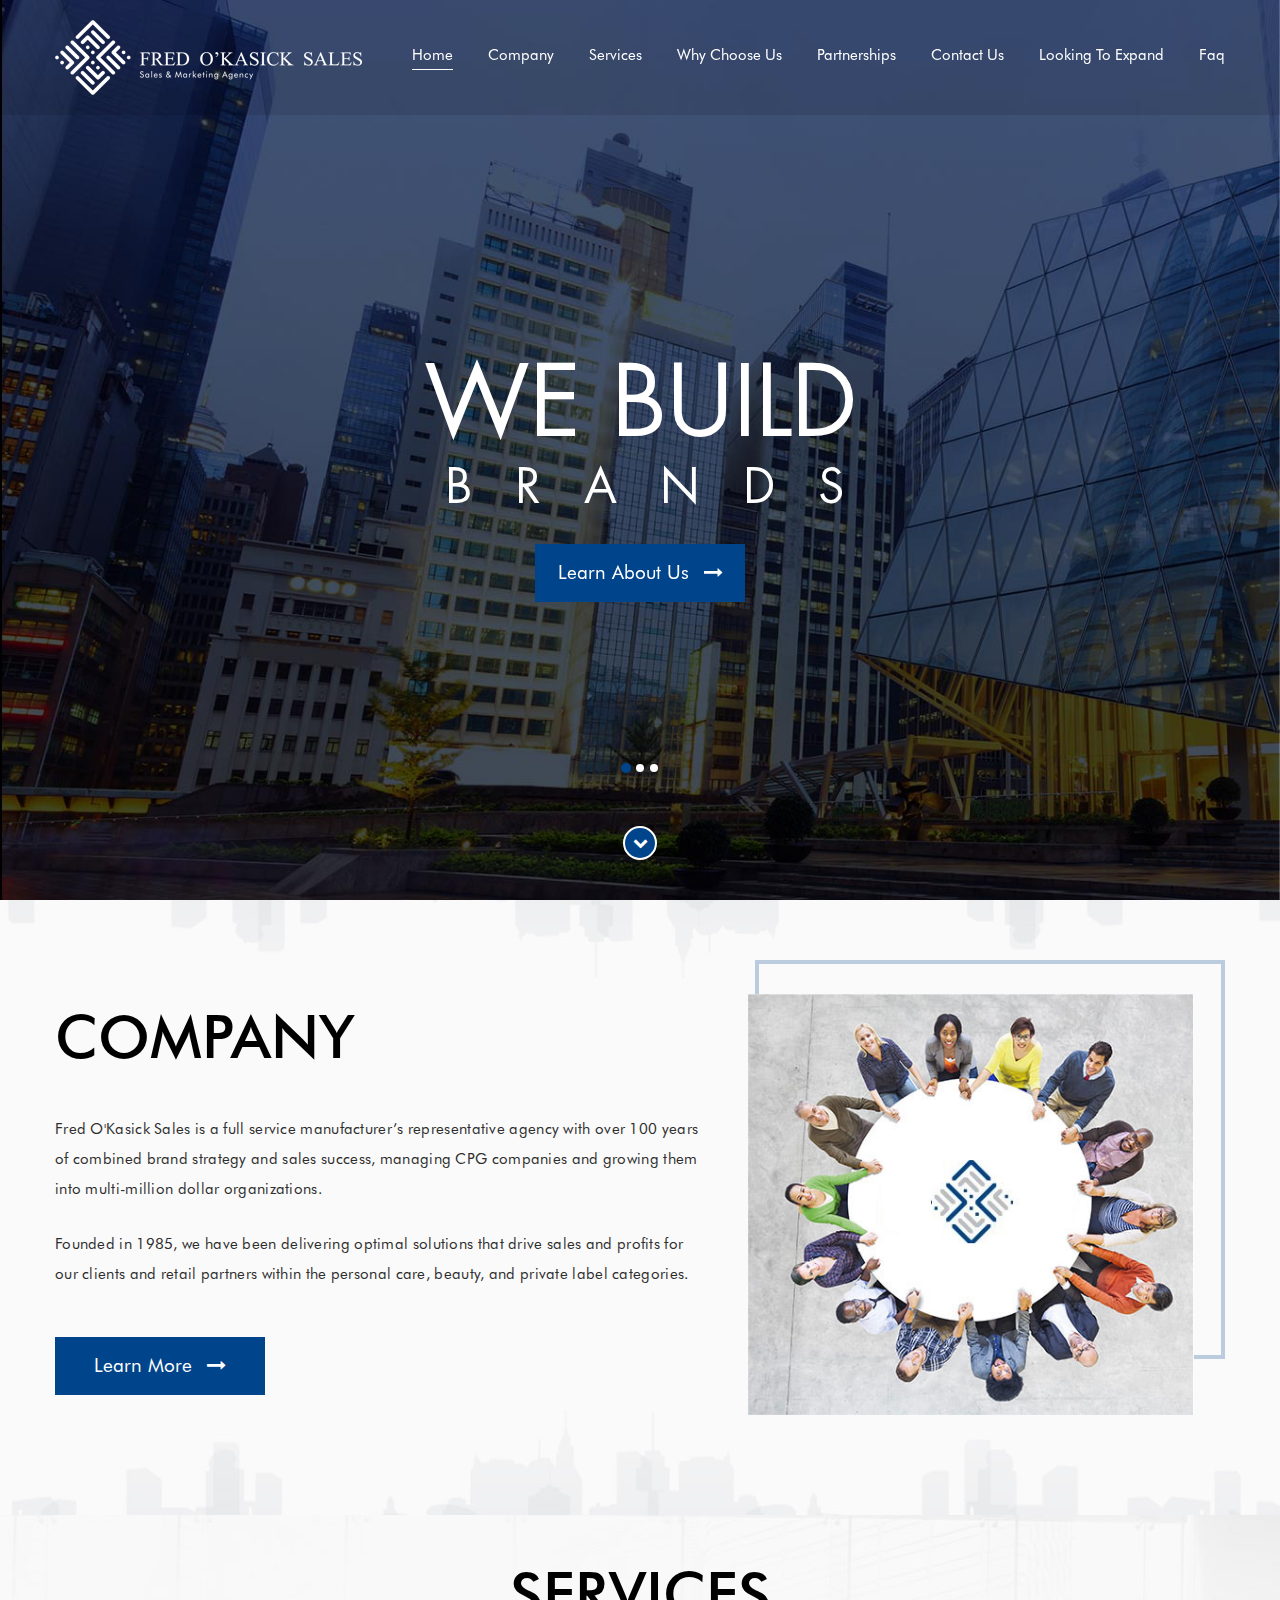
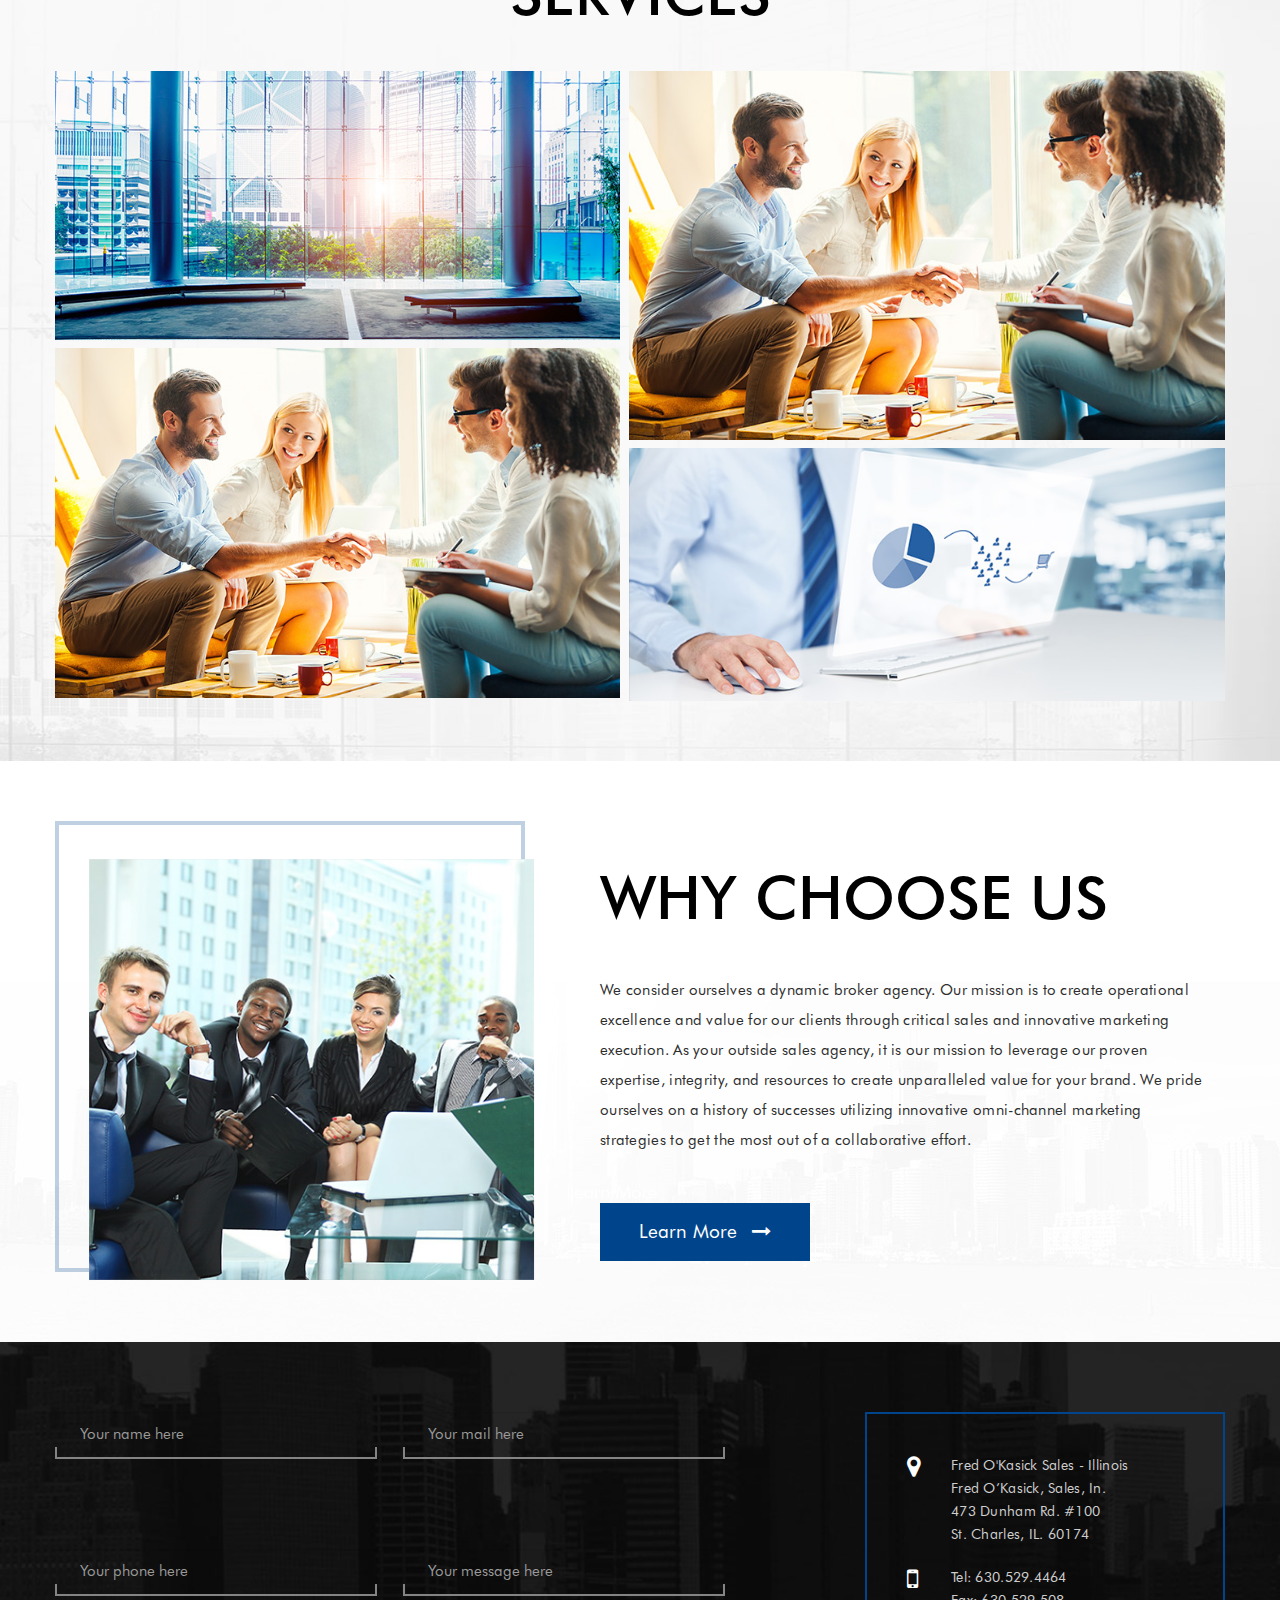
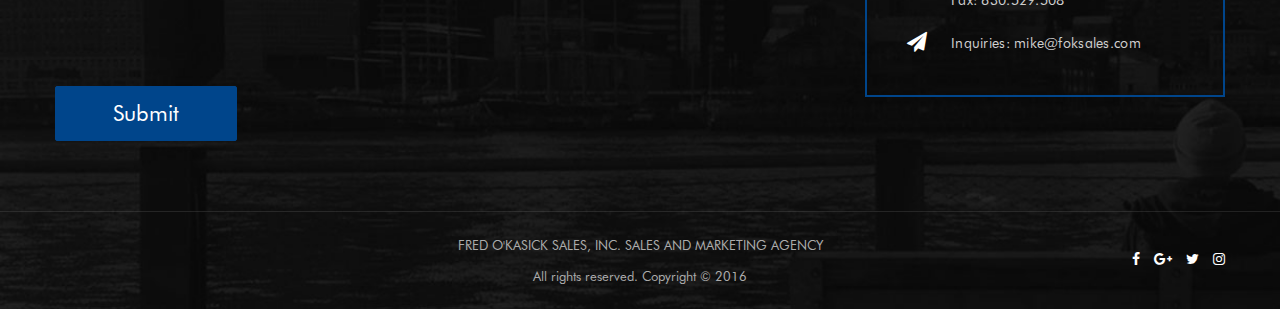
<file: index.html>
<!DOCTYPE html>
<html lang="en">

<head>
    <meta charset="utf-8">
    <meta http-equiv="X-UA-Compatible" content="IE=edge">
    <meta name="viewport" content="width=device-width, initial-scale=1, maximum-scale=1, user-scalable=no">
    <!-- The above 3 meta tags *must* come first in the head; any other head content must come *after* these tags -->
    <title>FRED O'KASICK SALES, INC. | SALES AND MARKETING AGENCY | Welcome</title>

    <!-- Favicon -->
    <link rel="shortcut icon" href="favicon.ico" type="image/x-icon">

    <!-- Bootstrap -->
    <link href="css/bootstrap.min.css" rel="stylesheet">

    <!-- Custom Style -->
    <link href="css/style.css" rel="stylesheet">

    <!-- FontAwesome -->
    <link rel="stylesheet" href="https://maxcdn.bootstrapcdn.com/font-awesome/4.5.0/css/font-awesome.min.css">
    <!----------------->

    <!-- HTML5 shim and Respond.js for IE8 support of HTML5 elements and media queries -->
    <!-- WARNING: Respond.js doesn't work if you view the page via file:// -->
    <!--[if lt IE 9]>
      <script src="https://oss.maxcdn.com/html5shiv/3.7.2/html5shiv.min.js"></script>
      <script src="https://oss.maxcdn.com/respond/1.4.2/respond.min.js"></script>
    <![endif]-->
</head>

<body>
    <header class="header">
        <nav class="navbar custom-nav">
            <div class="container">
                <!-- Brand and toggle get grouped for better mobile display -->
                <div class="navbar-header">
                    <button type="button" class="navbar-toggle collapsed" data-toggle="collapse" data-target="#topnav" aria-expanded="false"> <span class="sr-only">Toggle navigation</span> <span class="icon-bar"></span> <span class="icon-bar"></span> <span class="icon-bar"></span> </button>
                    <a class="navbar-logo logo" href="index.html"><img src="images/logo.png" alt="Logo"></a>
                    <a class="navbar-logo logo_inverse" href="index.html"><img src="images/logo-inverse.png" alt="Logo"></a>
                </div>

                <!-- Collect the nav links, forms, and other content for toggling -->
                <div class="collapse navbar-collapse" id="topnav">

                    <ul class="nav navbar-nav topnav">
                        <li class="current-menu-item"><a href="index.html">Home</a></li>
                        <li><a href="about.html">Company</a></li>
                        <li><a href="service.html">Services</a></li>
                        <li><a href="why-choose-us.html">Why Choose Us</a></li>
                        <li><a href="partnership.html">Partnerships</a></li>
                        <li><a href="contact.html">Contact Us</a></li>
                        <li><a href="looking-to-expand.html">Looking To Expand</a></li>
                        <li><a href="faq.html">Faq</a></li>
                    </ul>
                </div>
                <!-- /.navbar-collapse -->
            </div>
            <!-- /.container -->
        </nav>
    </header>
    <div id="home-banner" class="carousel slide" data-ride="carousel">
        <div class="banner-caption">
            <h1>We Build </h1>
            <p>Brands</p>
            <div> <a class="learn-btn" href="#">Learn About Us <i class="fa fa-long-arrow-right"></i></a></div>
        </div>

        <!-- Wrapper for slides -->
        <div class="carousel-inner" role="listbox">
            <div class="item active" style="background-image:url(images/slide-01.jpg);"></div>
            <div class="item" style="background-image:url(images/slide-02.jpg);"></div>
            <div class="item" style="background-image:url(images/slide-03.jpg);"></div>
        </div>
        <!-- Indicators -->
        <ol class="carousel-indicators">
            <li data-target="#home-banner" data-slide-to="0" class="active"></li>
            <li data-target="#home-banner" data-slide-to="1"></li>
            <li data-target="#home-banner" data-slide-to="2"></li>
        </ol>
        <a class="scroll-down rubberBand pulse infinite" href="#main"><i class="fa fa-chevron-down"></i></a> </div>
    <div class="content-home">
        <a name="main"></a>
        <section class="company-section">
            <div class="container">
                <div class="row">
                    <div class="col-sm-5 pull-right">
                        <div class="img-border-right-out"><img src="images/company-img1.jpg" alt=""></div>
                    </div>
                    <div class="col-sm-7 text-sec">
                        <h1>Company</h1>
                        <p>Fred O'Kasick Sales is a full service manufacturer’s representative agency with over 100 years of combined brand strategy and sales success, managing CPG companies and growing them into multi-million dollar organizations.</p>
                        <p>Founded in 1985, we have been delivering optimal solutions that drive sales and profits for our clients and retail partners within the personal care, beauty, and private label categories. </p>
                        <a href="#" class="learn-btn">Learn More <i class="fa fa-long-arrow-right"></i></a> </div>
                </div>
            </div>
        </section>
        <section class="services">
            <div class="container">
                <h2>Services</h2>
                <div class="grids-wrap clearfix">
                    <div class="grid-left">
                        <div class="grid-with-text"><img src="images/grid-1-img.jpg">
                            <div class="grid-text">
                                <h3>Headquarter Strength</h3>
                                <p>We pride ourselves on unparalleled customized solutions to gain outstanding results by thinking critically and analytically to offer: Best in class negotiation support, full service account and category management, strategic planning, business development.... sales & inventory analysis and recommendations, promotional planning, forecasting, supply chain management, retail landscape analysis, planogram optimization, retailer integration.</p>
                            </div>
                        </div>

                        <div class="grid-with-text"><img src="images/grid-2-img.jpg">
                            <div class="grid-text">
                                <h3>Headquarter Strength</h3>
                                <p>We pride ourselves on unparalleled customized solutions to gain outstanding results by thinking critically and analytically to offer: Best in class negotiation support, full service account and category management, strategic planning, business development.... sales & inventory analysis and recommendations, promotional planning, forecasting, supply chain management, retail landscape analysis, planogram optimization, retailer integration.</p>
                            </div>
                        </div>



                    </div>
                    <div class="grid-right">


                        <div class="grid-with-text"><img src="images/grid-2-img.jpg">
                            <div class="grid-text">
                                <h3>Headquarter Strength</h3>
                                <p>We pride ourselves on unparalleled customized solutions to gain outstanding results by thinking critically and analytically to offer: Best in class negotiation support, full service account and category management, strategic planning, business development.... sales & inventory analysis and recommendations, promotional planning, forecasting, supply chain management, retail landscape analysis, planogram optimization, retailer integration.</p>
                            </div>
                        </div>


                        <div class="grid-with-text"> <img src="images/grid-5-img.jpg">
                            <div class="grid-text">
                                <h3>Headquarter Strength</h3>
                                <p>We pride ourselves on unparalleled customized solutions to gain outstanding results by thinking critically and analytically to offer: Best in class negotiation support, full service account and category management, strategic planning, business development.... sales & inventory analysis and recommendations, promotional planning, forecasting, supply chain management, retail landscape analysis, planogram optimization, retailer integration.</p>
                            </div>
                        </div>
                    </div>
                </div>
        </section>
        <section class="choose-section">
            <div class="container">
                <div class="row">
                    <div class="col-sm-5">
                        <div class="img-border-left-out"><img src="images/choose-img.jpg" alt=""></div>
                    </div>
                    <div class="col-sm-7 text-sec why_choose">
                        <h2>Why Choose Us</h2>
                        <p>We consider ourselves a dynamic broker agency. Our mission is to create operational excellence and value for our clients through critical sales and innovative marketing execution. As your outside sales agency, it is our mission to leverage our proven expertise, integrity, and resources to create unparalleled value for your brand. We pride ourselves on a history of successes utilizing innovative omni-channel marketing strategies to get the most out of a collaborative effort.</p>
                        <a href="#" class="learn-btn">Learn More <i class="fa fa-long-arrow-right"></i></a> </div>
                </div>
            </div>
        </section>
        </div>
        <footer class="footer">
            <div class="container">
                <div class="footer-inner">
                    <div class="row">
                        <div class="col-sm-8 col-md-7">
                            <div class="footer-form">
                                <form>
                                    <div class="form-group">
                                        <input type="text" name="Name" class="form-control" placeholder="Your name here">
                                    </div>
                                    <div class="form-group">
                                        <input type="email" name="email" class="form-control" placeholder="Your mail here">
                                    </div>
                                    <div class="form-group">
                                        <input type="email" class="form-control" name="Phone" placeholder="Your phone here">
                                    </div>
                                    <div class="form-group">
                                        <textarea class="form-control" placeholder="Your message here"></textarea>
                                    </div>
                                    <input type="submit" name="" value="Submit">
                                </form>
                            </div>
                        </div>
                        <div class="col-sm-4 col-md-4 col-md-offset-1">
                            <ul class="address-listing pull-right">
                                <li> <i class="fa fa-map-marker"></i>
                                    <p> Fred O'Kasick Sales - Illinois
                                        <br> Fred O’Kasick, Sales, In.
                                        <br> 473 Dunham Rd. #100
                                        <br> St. Charles, IL. 60174 </p>
                                </li>
                                <li> <i class="fa fa-mobile-phone"></i>
                                    <p>Tel: <a href="tel:630 529 4464">630.529.4464</a>
                                        <br> Fax: 630.529.508 </p>
                                </li>
                                <li> <i class="fa fa-paper-plane"></i>
                                    <p>Inquiries: <a href="mailto:mike@foksales.com"> mike@foksales.com</a> </p>
                                </li>
                            </ul>
                        </div>
                    </div>
                </div>
            </div>
            <div class="copyright-div">
                <div class="container">
                    <h6>FRED O'KASICK SALES, INC.  SALES AND MARKETING AGENCY </h6>
                    <p>All rights reserved. Copyright © 2016</p>
                    <div class="info-bar"> <span class="social-media"> <a href="#"><i class="fa fa-facebook"></i></a> <a href="#"><i class="fa fa-google-plus"></i></a> <a href="#"><i class="fa fa-twitter"></i></a> <a href="#"><i class="fa fa-instagram"></i></a> </span> </div>
                </div>
            </div>
            <!-- end of copyroght section -->
        </footer>

        <!-- jQuery (necessary for Bootstrap's JavaScript plugins) -->
        <script src="https://ajax.googleapis.com/ajax/libs/jquery/1.11.3/jquery.min.js"></script>
        <!-- Include all compiled plugins (below), or include individual files as needed -->
        <script src="js/bootstrap.min.js"></script>
        <script src="js/wow.min.js"></script>
        <script>
            jQuery('.footer-form .form-group').focusin(function () {
                jQuery(this).addClass('focus');
            });

            jQuery('.footer-form .form-group').focusout(function () {
                jQuery(this).removeClass('focus');
            });

            jQuery(document).ready(function (e) {


                jQuery(".topnav>li>a").append("<span class='bottom-line'></span>");


                jQuery(function () {
                    $('a.scroll-down').click(function () {
                        if (location.pathname.replace(/^\//, '') == this.pathname.replace(/^\//, '') && location.hostname == this.hostname) {
                            var target = $(this.hash);
                            target = target.length ? target : $('[name=' + this.hash.slice(1) + ']');
                            if (target.length) {
                                $('html, body').animate({
                                    scrollTop: target.offset().top
                                }, 1000);
                                return false;
                            }
                        }
                    });
                });

                jQuery("a.scroll-down").hover(
                    function () {
                        jQuery(this).removeClass("animated");
                    },
                    function () {
                        jQuery(this).addClass("animated");
                    }
                );



                // grab the initial top offset of the navigation 
                var stickyNavTop = $('body').offset().top;
                // our function that decides weather the navigation bar should have "fixed" css position or not.
                var stickyNav = function () {
                    var scrollTop = $(window).scrollTop(); // our current vertical position from the top

                    // if we've scrolled more than the navigation, change its position to fixed to stick to top,
                    // otherwise change it back to relative
                    if (scrollTop > 10) {
                        $('.header').addClass('sticky');
                    } else {
                        $('.header').removeClass('sticky');
                    }

                };

                stickyNav();
                // and run it again every time you scroll
                $(window).scroll(function () {
                    stickyNav();
                });

                $('.carousel').carousel({
                    pause: 'none'
                });
            });
        </script>
        <script>
            var wow = new WOW({
                boxClass: 'wow', // animated element css class (default is wow)
                animateClass: 'animated', // animation css class (default is animated)
                offset: 0, // distance to the element when triggering the animation (default is 0)
                mobile: true, // trigger animations on mobile devices (default is true)
                live: true, // act on asynchronously loaded content (default is true)
                callback: function (box) {
                    // the callback is fired every time an animation is started
                    // the argument that is passed in is the DOM node being animated
                },
                scrollContainer: null // optional scroll container selector, otherwise use window
            });
            wow.init();
        </script>

</body>

</html>
</file>
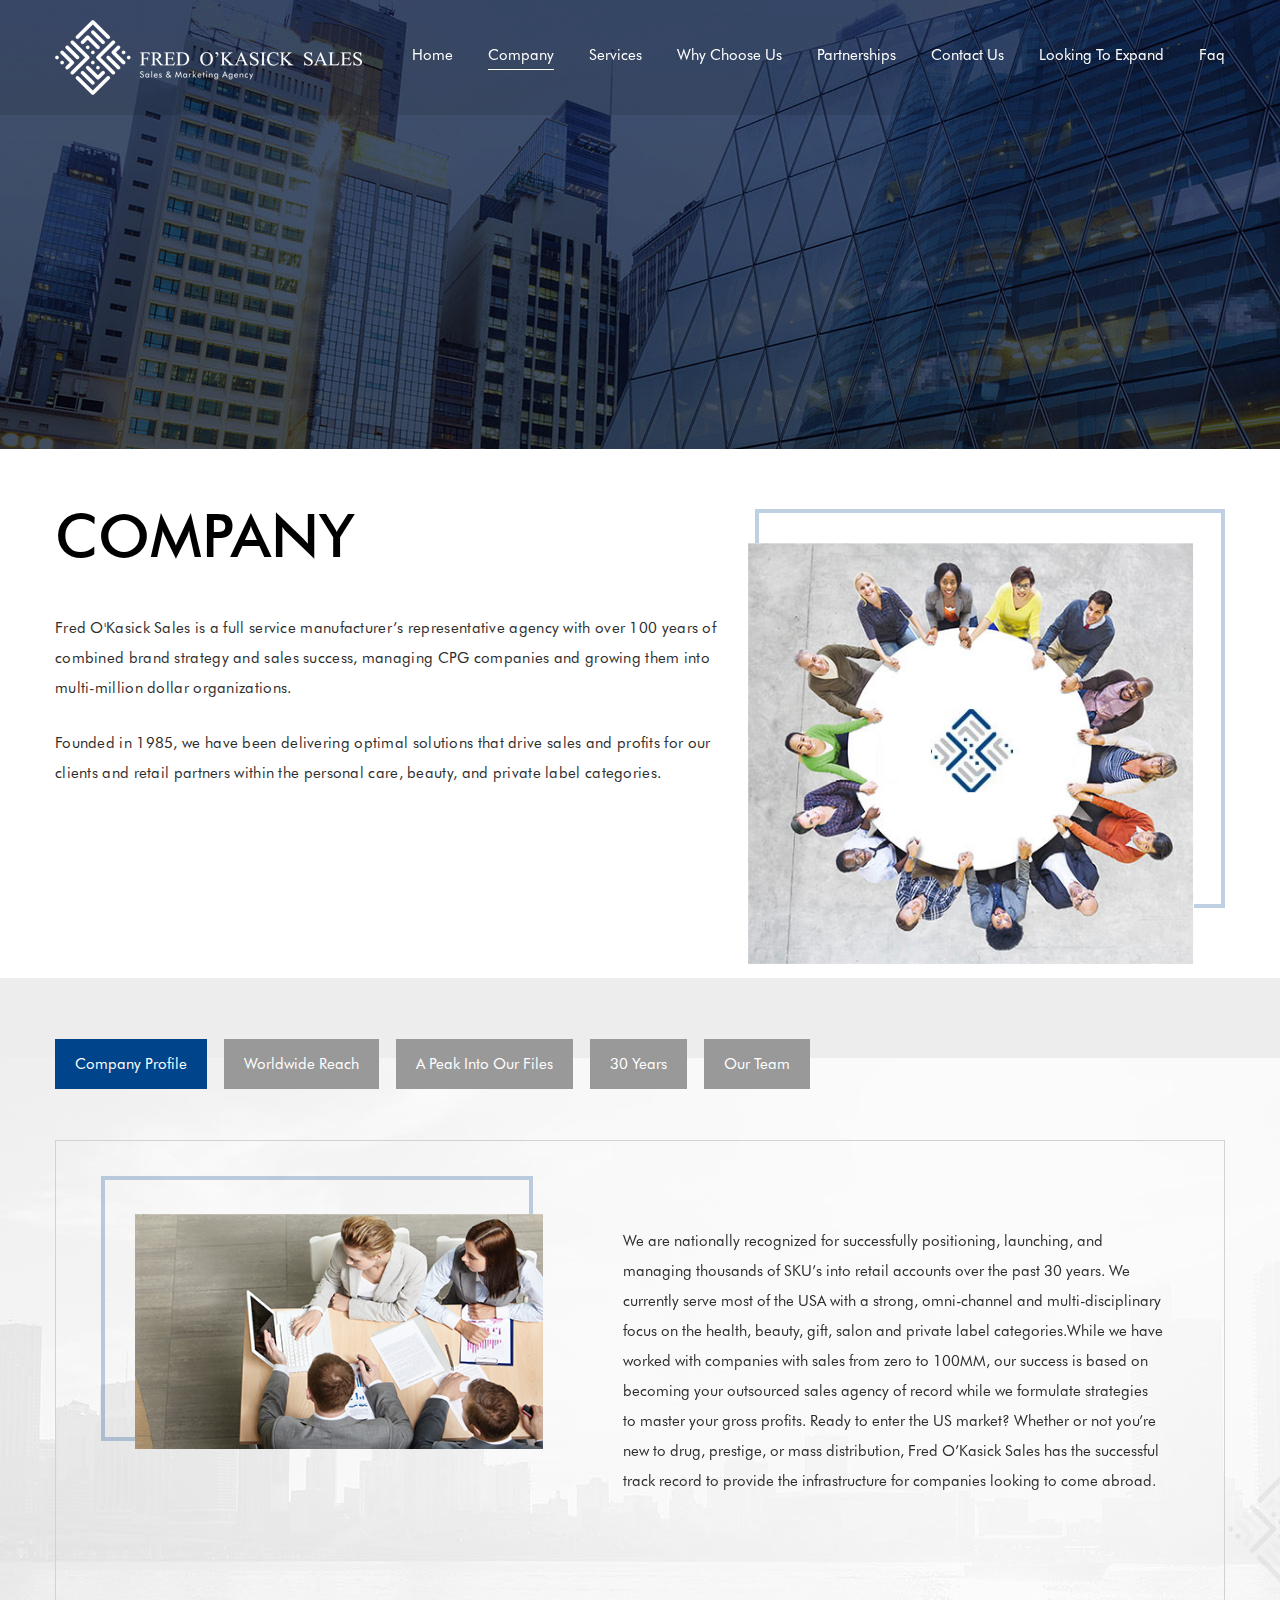
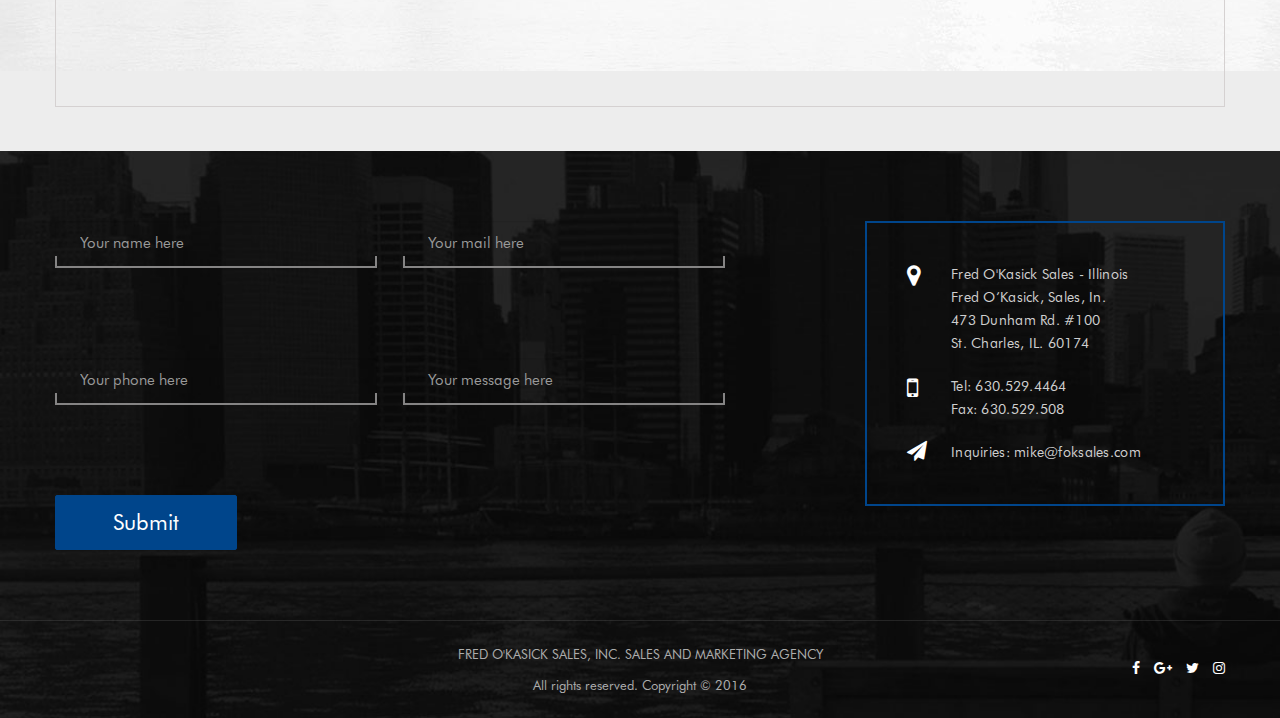
<file: about.html>
<!DOCTYPE html>
<html lang="en">

<head>
    <meta charset="utf-8">
    <meta http-equiv="X-UA-Compatible" content="IE=edge">
    <meta name="viewport" content="width=device-width, initial-scale=1, maximum-scale=1, user-scalable=no">
    <!-- The above 3 meta tags *must* come first in the head; any other head content must come *after* these tags -->
    <title>FRED O'KASICK SALES, INC. | SALES AND MARKETING AGENCY | Welcome</title>

    <!-- Favicon -->
    <link rel="shortcut icon" href="favicon.ico" type="image/x-icon">

    <!-- Bootstrap -->
    <link href="css/bootstrap.min.css" rel="stylesheet">

    <!-- Custom Style -->
    <link href="css/style.css" rel="stylesheet">

    <!-- FontAwesome -->
    <link rel="stylesheet" href="https://maxcdn.bootstrapcdn.com/font-awesome/4.5.0/css/font-awesome.min.css">
    <!----------------->

    <!-- HTML5 shim and Respond.js for IE8 support of HTML5 elements and media queries -->
    <!-- WARNING: Respond.js doesn't work if you view the page via file:// -->
    <!--[if lt IE 9]>
      <script src="https://oss.maxcdn.com/html5shiv/3.7.2/html5shiv.min.js"></script>
      <script src="https://oss.maxcdn.com/respond/1.4.2/respond.min.js"></script>
    <![endif]-->
</head>

<body>
    <header class="header">
        <nav class="navbar custom-nav">
            <div class="container">
                <!-- Brand and toggle get grouped for better mobile display -->
                <div class="navbar-header">
                    <button type="button" class="navbar-toggle collapsed" data-toggle="collapse" data-target="#topnav" aria-expanded="false"> <span class="sr-only">Toggle navigation</span> <span class="icon-bar"></span> <span class="icon-bar"></span> <span class="icon-bar"></span> </button>
                    <a class="navbar-logo logo" href="index.html"><img src="images/logo.png" alt="Logo"></a>
                    <a class="navbar-logo logo_inverse" href="index.html"><img src="images/logo-inverse.png" alt="Logo"></a>
                </div>

                <!-- Collect the nav links, forms, and other content for toggling -->
                <div class="collapse navbar-collapse" id="topnav">

                    <ul class="nav navbar-nav topnav">
                        <li><a href="index.html">Home</a></li>
                        <li class="current-menu-item"><a href="about.html">Company</a></li>
                        <li><a href="service.html">Services</a></li>
                        <li><a href="why-choose-us.html">Why Choose Us</a></li>
                        <li><a href="partnership.html">Partnerships</a></li>
                        <li><a href="contact.html">Contact Us</a></li>
                        <li><a href="looking-to-expand.html">Looking To Expand</a></li>
                        <li><a href="faq.html">Faq</a></li>
                    </ul>
                </div>
                <!-- /.navbar-collapse -->
            </div>
            <!-- /.container -->
        </nav>
    </header>
    <div class="inner-banner" style="background-image:url(images/inner-banner.jpg);">


    </div>
    <div class="content-home">
        <section class="company-section about_cmpny_bg">

            <div class="container">
                <div class="row">
                    <div class="col-sm-5 pull-right">
                        <div class="img-border-right-out"><img src="images/company-img1.jpg" alt=""></div>
                    </div>
                    <div class="col-sm-7">
                        <h1>Company</h1>
                        <p>Fred O'Kasick Sales is a full service manufacturer’s representative agency with over 100 years of combined brand strategy and sales success, managing CPG companies and growing them into multi-million dollar organizations.</p>
                        <p>Founded in 1985, we have been delivering optimal solutions that drive sales and profits for our clients and retail partners within the personal care, beauty, and private label categories. </p>
                    </div>
                </div>
            </div>
        </section>
    </div>
    <div class="tab_table">
        <div class="container">
            <div id="carousel-example-generic" class="carousel slide" data-ride="carousel">
                <!-- Indicators -->
                <ol class="carousel-indicators">
                    <li data-target="#carousel-example-generic" data-slide-to="0" class="active">Company Profile</li>
                    <li data-target="#carousel-example-generic" data-slide-to="1">Worldwide Reach</li>
                    <li data-target="#carousel-example-generic" data-slide-to="2">A Peak Into Our Files</li>
                    <li data-target="#carousel-example-generic" data-slide-to="3">30 Years</li>
                    <li data-target="#carousel-example-generic" data-slide-to="4">Our Team</li>
                </ol>

                <!-- Wrapper for slides -->
                <div class="carousel-inner" role="listbox">
                    <div class="item active">
                        <section class="choose-section">

                            <div class="row">
                                <div class="col-sm-5">
                                    <div class="img-border-left-out"><img src="images/cmpny_profile_img.png" alt=""></div>
                                </div>
                                <div class="col-sm-7 text-sec srvice-txt">

                                    <p>We are nationally recognized for successfully positioning, launching, and managing thousands of SKU’s into retail accounts over the past 30 years. We currently serve most of the USA with a strong, omni-channel and multi-disciplinary focus on the health, beauty, gift, salon and private label categories.While we have worked with companies with sales from zero to 100MM, our success is based on becoming your outsourced sales agency of record while we formulate strategies to master your gross profits. Ready to enter the US market? Whether or not you’re new to drug, prestige, or mass distribution, Fred O’Kasick Sales has the successful track record to provide the infrastructure for companies looking to come abroad.</p>

                                </div>
                            </div>
                        </section>
                    </div>
                    <div class="item">
                        <section class="choose-section">

                            <div class="row">
                                <div class="col-sm-5">
                                    <div class="img-border-left-out"><img src="images/cmpny_profile_img.png" alt=""></div>
                                </div>
                                <div class="col-sm-7 text-sec srvice-txt">

                                    <p>Lorem Ipsum is simply dummy text of the printing and typesetting industry. Lorem Ipsum has been the industry's standard dummy text ever since the 1500s, when an unknown printer took a galley of type and scrambled it to make a type specimen book. It has survived not only five centuries, but also the leap into electronic typesetting, remaining essentially unchanged. It was popularised in the 1960s with the release of Letraset sheets containing Lorem Ipsum passages.</p>

                                </div>
                            </div>
                        </section>
                    </div>
                    <div class="item">
                        <section class="choose-section">

                            <div class="row">
                                <div class="col-sm-5">
                                    <div class="img-border-left-out"><img src="images/cmpny_profile_img.png" alt=""></div>
                                </div>
                                <div class="col-sm-7 text-sec srvice-txt">

                                    <p>Lorem Ipsum is simply dummy text of the printing and typesetting industry. Lorem Ipsum has been the industry's standard dummy text ever since the 1500s, when an unknown printer took a galley of type and scrambled it to make a type specimen book. It has survived not only five centuries, but also the leap into electronic typesetting, remaining essentially unchanged. It was popularised in the 1960s with the release of Letraset sheets containing Lorem Ipsum passages.</p>

                                </div>
                            </div>
                        </section>
                    </div>
                    <div class="item">
                        <section class="choose-section">

                            <div class="row">
                                <div class="col-sm-5">
                                    <div class="img-border-left-out"><img src="images/cmpny_profile_img.png" alt=""></div>
                                </div>
                                <div class="col-sm-7 text-sec srvice-txt">

                                    <p>Lorem Ipsum is simply dummy text of the printing and typesetting industry. Lorem Ipsum has been the industry's standard dummy text ever since the 1500s, when an unknown printer took a galley of type and scrambled it to make a type specimen book. It has survived not only five centuries, but also the leap into electronic typesetting, remaining essentially unchanged. It was popularised in the 1960s with the release of Letraset sheets containing Lorem Ipsum passages.</p>

                                </div>
                            </div>
                        </section>
                    </div>
                    <div class="item">
                        <section class="choose-section">

                            <div class="row">
                                <div class="col-sm-5">
                                    <div class="img-border-left-out"><img src="images/cmpny_profile_img.png" alt=""></div>
                                </div>
                                <div class="col-sm-7 text-sec srvice-txt">

                                    <p>Lorem Ipsum is simply dummy text of the printing and typesetting industry. Lorem Ipsum has been the industry's standard dummy text ever since the 1500s, when an unknown printer took a galley of type and scrambled it to make a type specimen book. It has survived not only five centuries, but also the leap into electronic typesetting, remaining essentially unchanged. It was popularised in the 1960s with the release of Letraset sheets containing Lorem Ipsum passages.</p>

                                </div>
                            </div>
                        </section>
                    </div>
                </div>

            </div>
        </div>
    </div>
    <footer class="footer">
        <div class="container">
            <div class="footer-inner">
                <div class="row">
                    <div class="col-sm-8 col-md-7">
                        <div class="footer-form">
                            <form>
                                <div class="form-group">
                                    <input type="text" name="Name" class="form-control" placeholder="Your name here">
                                </div>
                                <div class="form-group">
                                    <input type="email" name="email" class="form-control" placeholder="Your mail here">
                                </div>
                                <div class="form-group">
                                    <input type="email" class="form-control" name="Phone" placeholder="Your phone here">
                                </div>
                                <div class="form-group">
                                    <textarea class="form-control" placeholder="Your message here"></textarea>
                                </div>
                                <input type="submit" name="" value="Submit">
                            </form>
                        </div>
                    </div>
                    <div class="col-sm-4 col-md-4 col-md-offset-1">
                        <ul class="address-listing pull-right">
                            <li> <i class="fa fa-map-marker"></i>
                                <p> Fred O'Kasick Sales - Illinois
                                    <br> Fred O’Kasick, Sales, In.
                                    <br> 473 Dunham Rd. #100
                                    <br> St. Charles, IL. 60174 </p>
                            </li>
                            <li> <i class="fa fa-mobile-phone"></i>
                                <p>Tel: <a href="tel:630 529 4464">630.529.4464</a>
                                    <br> Fax: 630.529.508</p>
                            </li>
                            <li> <i class="fa fa-paper-plane"></i>
                                <p>Inquiries: <a href="mailto:mike@foksales.com"> mike@foksales.com</a> </p>
                            </li>
                        </ul>
                    </div>
                </div>
            </div>
        </div>
        <div class="copyright-div">
            <div class="container">
                <h6>FRED O'KASICK SALES, INC.  SALES AND MARKETING AGENCY </h6>
                <p>All rights reserved. Copyright © 2016</p>
                <div class="info-bar"> <span class="social-media"> <a href="#"><i class="fa fa-facebook"></i></a> <a href="#"><i class="fa fa-google-plus"></i></a> <a href="#"><i class="fa fa-twitter"></i></a> <a href="#"><i class="fa fa-instagram"></i></a> </span> </div>
            </div>
        </div>
        <!-- end of copyroght section -->
    </footer>

    <!-- jQuery (necessary for Bootstrap's JavaScript plugins) -->
    <script src="https://ajax.googleapis.com/ajax/libs/jquery/1.11.3/jquery.min.js"></script>
    <!-- Include all compiled plugins (below), or include individual files as needed -->
    <script src="js/bootstrap.min.js"></script>
    <script>
        jQuery('.footer-form .form-group').focusin(function () {
            jQuery(this).addClass('focus');
        });

        jQuery('.footer-form .form-group').focusout(function () {
            jQuery(this).removeClass('focus');
        });

        jQuery(document).ready(function (e) {


            jQuery(".topnav>li>a").append("<span class='bottom-line'></span>");


            jQuery(function () {
                $('a.scroll-down').click(function () {
                    if (location.pathname.replace(/^\//, '') == this.pathname.replace(/^\//, '') && location.hostname == this.hostname) {
                        var target = $(this.hash);
                        target = target.length ? target : $('[name=' + this.hash.slice(1) + ']');
                        if (target.length) {
                            $('html, body').animate({
                                scrollTop: target.offset().top
                            }, 1000);
                            return false;
                        }
                    }
                });
            });

            jQuery("a.scroll-down").hover(
                function () {
                    jQuery(this).removeClass("animated");
                },
                function () {
                    jQuery(this).addClass("animated");
                }
            );



            // grab the initial top offset of the navigation 
            var stickyNavTop = $('body').offset().top;
            // our function that decides weather the navigation bar should have "fixed" css position or not.
            var stickyNav = function () {
                var scrollTop = $(window).scrollTop(); // our current vertical position from the top

                // if we've scrolled more than the navigation, change its position to fixed to stick to top,
                // otherwise change it back to relative
                if (scrollTop > 10) {
                    $('.header').addClass('sticky');
                } else {
                    $('.header').removeClass('sticky');
                }

            };

            stickyNav();
            // and run it again every time you scroll
            $(window).scroll(function () {
                stickyNav();
            });

            $('.carousel').carousel({
                pause: 'none'
            });
        });
    </script>
</body>

</html>
</file>
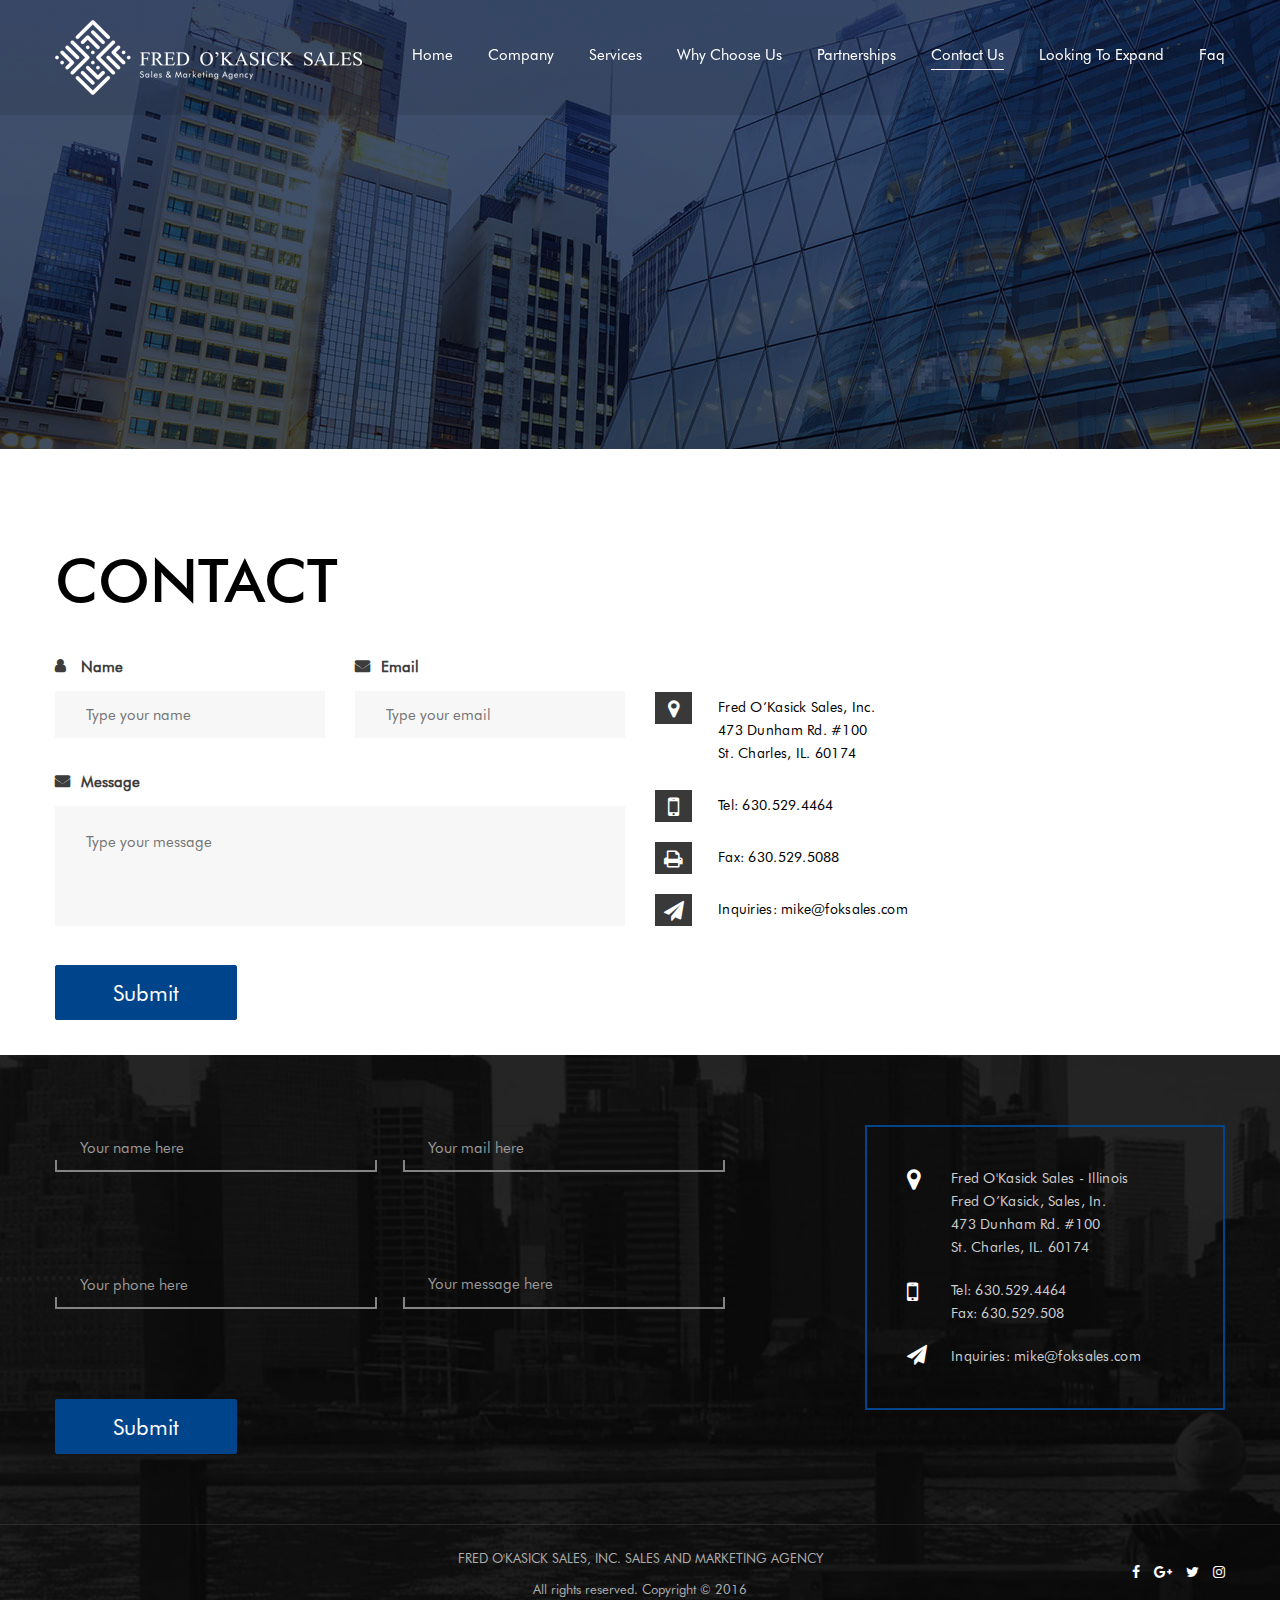
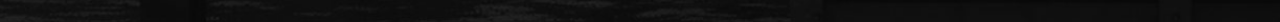
<file: contact.html>
<!DOCTYPE html>
<html lang="en">

<head>
    <meta charset="utf-8">
    <meta http-equiv="X-UA-Compatible" content="IE=edge">
    <meta name="viewport" content="width=device-width, initial-scale=1, maximum-scale=1, user-scalable=no">
    <!-- The above 3 meta tags *must* come first in the head; any other head content must come *after* these tags -->
    <title>FRED O'KASICK SALES, INC. | SALES AND MARKETING AGENCY | Welcome</title>

    <!-- Favicon -->
    <link rel="shortcut icon" href="favicon.ico" type="image/x-icon">

    <!-- Bootstrap -->
    <link href="css/bootstrap.min.css" rel="stylesheet">

    <!-- Custom Style -->
    <link href="css/style.css" rel="stylesheet">

    <!-- FontAwesome -->
    <link rel="stylesheet" href="https://maxcdn.bootstrapcdn.com/font-awesome/4.5.0/css/font-awesome.min.css">
    <!----------------->

    <!-- HTML5 shim and Respond.js for IE8 support of HTML5 elements and media queries -->
    <!-- WARNING: Respond.js doesn't work if you view the page via file:// -->
    <!--[if lt IE 9]>
      <script src="https://oss.maxcdn.com/html5shiv/3.7.2/html5shiv.min.js"></script>
      <script src="https://oss.maxcdn.com/respond/1.4.2/respond.min.js"></script>
    <![endif]-->
</head>

<body>
    <header class="header">
        <nav class="navbar custom-nav">
            <div class="container">
                <!-- Brand and toggle get grouped for better mobile display -->
                <div class="navbar-header">
                    <button type="button" class="navbar-toggle collapsed" data-toggle="collapse" data-target="#topnav" aria-expanded="false"> <span class="sr-only">Toggle navigation</span> <span class="icon-bar"></span> <span class="icon-bar"></span> <span class="icon-bar"></span> </button>
                    <a class="navbar-logo logo" href="index.html"><img src="images/logo.png" alt="Logo"></a>
                    <a class="navbar-logo logo_inverse" href="index.html"><img src="images/logo-inverse.png" alt="Logo"></a>
                </div>

                <!-- Collect the nav links, forms, and other content for toggling -->
                <div class="collapse navbar-collapse" id="topnav">

                    <ul class="nav navbar-nav topnav">
                        <li><a href="index.html">Home</a></li>
                        <li><a href="about.html">Company</a></li>
                        <li><a href="service.html">Services</a></li>
                        <li><a href="why-choose-us.html">Why Choose Us</a></li>
                        <li><a href="partnership.html">Partnerships</a></li>
                        <li class="current-menu-item"><a href="contact.html">Contact Us</a></li>
                        <li><a href="looking-to-expand.html">Looking To Expand</a></li>
                        <li><a href="faq.html">Faq</a></li>
                    </ul>
                </div>
                <!-- /.navbar-collapse -->
            </div>
            <!-- /.container -->
        </nav>
    </header>
    <div class="inner-banner" style="background-image:url(images/inner-banner.jpg);">


    </div>
    <div class="content-home">
        <section class="contact">
            <div class="container">
                <h1>Contact</h1>
                <div class="row">
                    <div class="col-sm-6">
                        <div class="footer-form">
                            <form>
                                <div class="row">
                                    <div class="col-sm-6">
                                        <label class="user">Name</label>
                                        <input type="text" value="" placeholder="Type your name">
                                    </div>
                                    <div class="col-sm-6">
                                        <label class="email">Email</label>
                                        <input type="text" value="" placeholder="Type your email">
                                    </div>
                                    <div class="col-sm-12">
                                        <label class="email msg">Message</label>
                                        <textarea placeholder="Type your message"></textarea>
                                    </div>
                                </div>
                                <input class="sbmt" type="submit" name="" value="Submit">
                            </form>
                        </div>
                    </div>
                    <div class="col-sm-6">
                        <div class="row">
                            <div class="col-sm-6">
                                <ul class="address-listing pull-right">
                                    <li> <i class="fa fa-map-marker"></i>
                                        <p> Fred O’Kasick Sales, Inc.
                                            <br> 473 Dunham Rd. #100
                                            <br> St. Charles, IL. 60174
                                        </p>
                                    </li>
                                    <li> <i class="fa fa-mobile-phone"></i>
                                        <p>Tel: <a href="tel:630 529 4464">630.529.4464</a></p>

                                    </li>
                                    <li> <i class="fa fa-print"></i>
                                        <p> Fax: 630.529.5088</p>
                                    </li>
                                    <li> <i class="fa fa-paper-plane"></i>
                                        <p>Inquiries: <a href="mailto:mike@foksales.com"> mike@foksales.com</a> </p>
                                    </li>
                                </ul>
                            </div>
                            <div class="col-sm-6">
                                <iframe class="map" src="https://www.google.com/maps/embed?pb=!1m18!1m12!1m3!1d2968.619240915258!2d-88.28571762765273!3d41.922543301728936!2m3!1f0!2f0!3f0!3m2!1i1024!2i768!4f13.1!3m3!1m2!1s0x880f028a10e579d1%3A0xe544799e30fc6704!2s473+Dunham+Rd+%23100%2C+St.+Charles%2C+IL+60174%2C+USA!5e0!3m2!1sen!2sin!4v1455775560427" frameborder="0" style="border:0" allowfullscreen></iframe>
                            </div>
                        </div>
                    </div>
                </div>
            </div>
        </section>
    </div>
    <footer class="footer">
        <div class="container">
            <div class="footer-inner">
                <div class="row">
                    <div class="col-sm-8 col-md-7">
                        <div class="footer-form">
                            <form>
                                <div class="form-group">
                                    <input type="text" name="Name" class="form-control" placeholder="Your name here">
                                </div>
                                <div class="form-group">
                                    <input type="email" name="email" class="form-control" placeholder="Your mail here">
                                </div>
                                <div class="form-group">
                                    <input type="email" class="form-control" name="Phone" placeholder="Your phone here">
                                </div>
                                <div class="form-group">
                                    <textarea class="form-control" placeholder="Your message here"></textarea>
                                </div>
                                <input type="submit" name="" value="Submit">
                            </form>
                        </div>
                    </div>
                    <div class="col-sm-4 col-md-4 col-md-offset-1">
                        <ul class="address-listing pull-right">
                            <li> <i class="fa fa-map-marker"></i>
                                <p> Fred O'Kasick Sales - Illinois
                                    <br> Fred O’Kasick, Sales, In.
                                    <br> 473 Dunham Rd. #100
                                    <br> St. Charles, IL. 60174 </p>
                            </li>
                            <li> <i class="fa fa-mobile-phone"></i>
                                <p>Tel: <a href="tel:630 529 4464">630.529.4464</a>
                                    <br> Fax: 630.529.508</p>
                            </li>
                            <li> <i class="fa fa-paper-plane"></i>
                                <p>Inquiries: <a href="mailto:mike@foksales.com"> mike@foksales.com</a> </p>
                            </li>
                        </ul>
                    </div>
                </div>
            </div>
        </div>
        <div class="copyright-div">
            <div class="container">
                <h6>FRED O'KASICK SALES, INC.  SALES AND MARKETING AGENCY </h6>
                <p>All rights reserved. Copyright © 2016</p>
                <div class="info-bar"><span class="social-media"> <a href="#"><i class="fa fa-facebook"></i></a> <a href="#"><i class="fa fa-google-plus"></i></a> <a href="#"><i class="fa fa-twitter"></i></a> <a href="#"><i class="fa fa-instagram"></i></a> </span> </div>
            </div>
        </div>
        <!-- end of copyroght section -->
    </footer>

    <!-- jQuery (necessary for Bootstrap's JavaScript plugins) -->
    <script src="https://ajax.googleapis.com/ajax/libs/jquery/1.11.3/jquery.min.js"></script>
    <!-- Include all compiled plugins (below), or include individual files as needed -->
    <script src="js/bootstrap.min.js"></script>
    <script>
        jQuery('.footer-form .form-group').focusin(function () {
            jQuery(this).addClass('focus');
        });

        jQuery('.footer-form .form-group').focusout(function () {
            jQuery(this).removeClass('focus');
        });

        jQuery(document).ready(function (e) {


            jQuery(".topnav>li>a").append("<span class='bottom-line'></span>");


            jQuery(function () {
                $('a.scroll-down').click(function () {
                    if (location.pathname.replace(/^\//, '') == this.pathname.replace(/^\//, '') && location.hostname == this.hostname) {
                        var target = $(this.hash);
                        target = target.length ? target : $('[name=' + this.hash.slice(1) + ']');
                        if (target.length) {
                            $('html, body').animate({
                                scrollTop: target.offset().top
                            }, 1000);
                            return false;
                        }
                    }
                });
            });

            jQuery("a.scroll-down").hover(
                function () {
                    jQuery(this).removeClass("animated");
                },
                function () {
                    jQuery(this).addClass("animated");
                }
            );



            // grab the initial top offset of the navigation 
            var stickyNavTop = $('body').offset().top;
            // our function that decides weather the navigation bar should have "fixed" css position or not.
            var stickyNav = function () {
                var scrollTop = $(window).scrollTop(); // our current vertical position from the top

                // if we've scrolled more than the navigation, change its position to fixed to stick to top,
                // otherwise change it back to relative
                if (scrollTop > 90) {
                    $('.header').addClass('sticky');
                } else {
                    $('.header').removeClass('sticky');
                }

            };

            stickyNav();
            // and run it again every time you scroll
            $(window).scroll(function () {
                stickyNav();
            });

            $('.carousel').carousel({
                pause: 'none'
            });
        });
    </script>
</body>

</html>
</file>
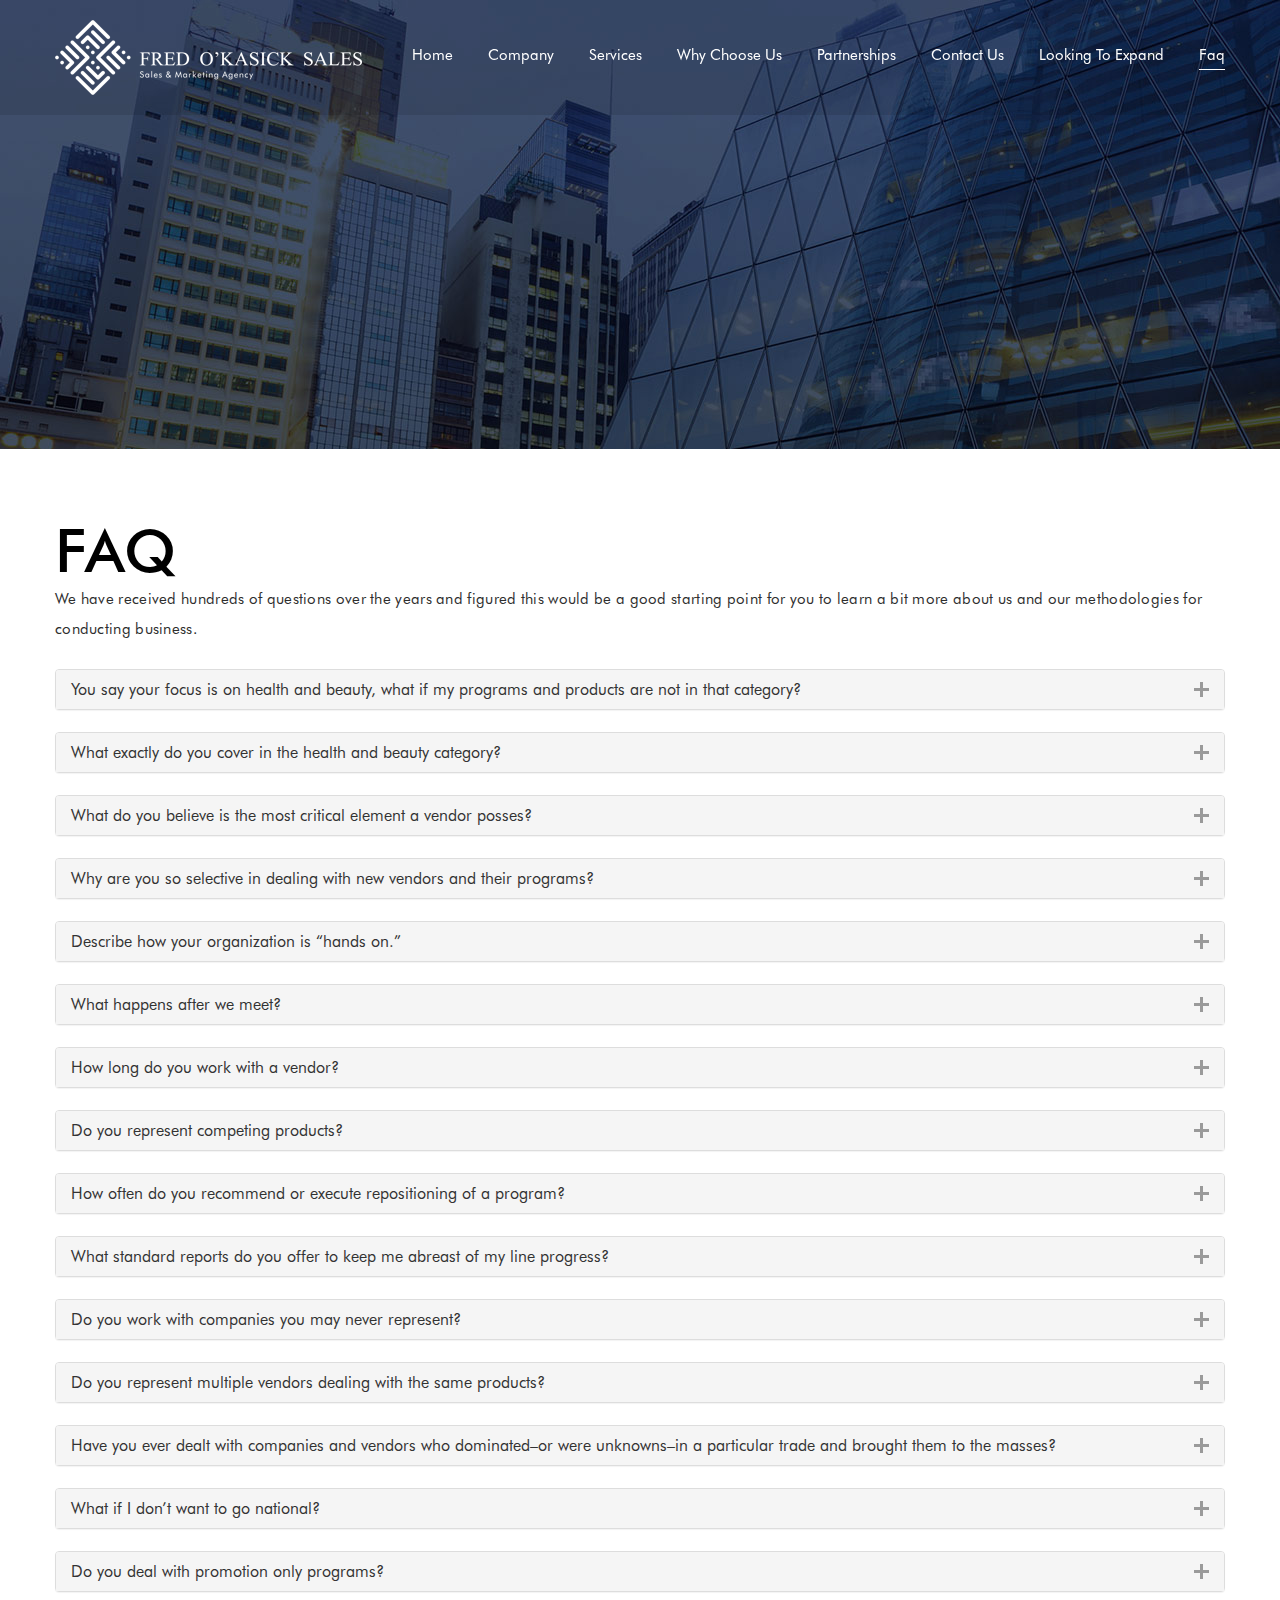
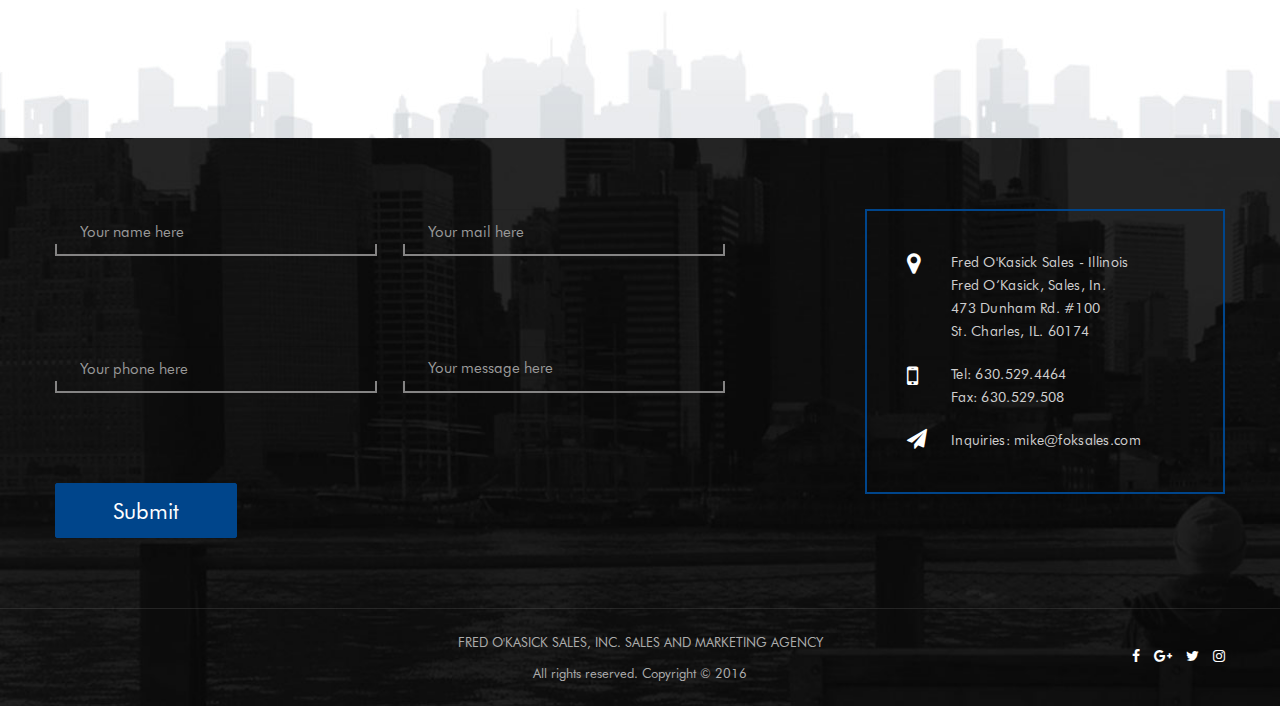
<file: faq.html>
<!DOCTYPE html>
<html lang="en">

<head>
    <meta charset="utf-8">
    <meta http-equiv="X-UA-Compatible" content="IE=edge">
    <meta name="viewport" content="width=device-width, initial-scale=1, maximum-scale=1, user-scalable=no">
    <!-- The above 3 meta tags *must* come first in the head; any other head content must come *after* these tags -->
    <title>FRED O'KASICK SALES, INC. | SALES AND MARKETING AGENCY | Welcome</title>

    <!-- Favicon -->
    <link rel="shortcut icon" href="favicon.ico" type="image/x-icon">

    <!-- Bootstrap -->
    <link href="css/bootstrap.min.css" rel="stylesheet">

    <!-- Custom Style -->
    <link href="css/style.css" rel="stylesheet">

    <!-- FontAwesome -->
    <link rel="stylesheet" href="https://maxcdn.bootstrapcdn.com/font-awesome/4.5.0/css/font-awesome.min.css">
    <!----------------->

    <!-- HTML5 shim and Respond.js for IE8 support of HTML5 elements and media queries -->
    <!-- WARNING: Respond.js doesn't work if you view the page via file:// -->
    <!--[if lt IE 9]>
      <script src="https://oss.maxcdn.com/html5shiv/3.7.2/html5shiv.min.js"></script>
      <script src="https://oss.maxcdn.com/respond/1.4.2/respond.min.js"></script>
    <![endif]-->
</head>

<body>
    <header class="header">
        <nav class="navbar custom-nav">
            <div class="container">
                <!-- Brand and toggle get grouped for better mobile display -->
                <div class="navbar-header">
                    <button type="button" class="navbar-toggle collapsed" data-toggle="collapse" data-target="#topnav" aria-expanded="false"> <span class="sr-only">Toggle navigation</span> <span class="icon-bar"></span> <span class="icon-bar"></span> <span class="icon-bar"></span> </button>
                    <a class="navbar-logo logo" href="index.html"><img src="images/logo.png" alt="Logo"></a>
                    <a class="navbar-logo logo_inverse" href="index.html"><img src="images/logo-inverse.png" alt="Logo"></a>
                </div>

                <!-- Collect the nav links, forms, and other content for toggling -->
                <div class="collapse navbar-collapse" id="topnav">

                    <ul class="nav navbar-nav topnav">
                        <li><a href="index.html">Home</a></li>
                        <li><a href="about.html">Company</a></li>
                        <li><a href="service.html">Services</a></li>
                        <li><a href="why-choose-us.html">Why Choose Us</a></li>
                        <li><a href="partnership.html">Partnerships</a></li>
                        <li><a href="contact.html">Contact Us</a></li>
                        <li><a href="looking-to-expand.html">Looking To Expand</a></li>
                        <li class="current-menu-item"><a href="faq.html">Faq</a></li>
                    </ul>
                </div>
                <!-- /.navbar-collapse -->
            </div>
            <!-- /.container -->
        </nav>
    </header>
    <div class="inner-banner" style="background-image:url(images/inner-banner.jpg);">


    </div>
    <div class="content-home">
        <section class="faq">
            <div class="container">
                <h1>FAQ</h1>
                <p>We have received hundreds of questions over the years and figured this would be a good starting point for you to learn a bit more about us and our methodologies for conducting business. </p>
                <div class="row">
                    <div class="col-xs-12">
                        <div class="slide_faq">
                            <div class="panel-group" id="accordion" role="tablist" aria-multiselectable="true">
                                <div class="panel panel-default">
                                    <div class="panel-heading" role="tab" id="headingy">
                                        <h4 class="panel-title">
        <a class="collapsed slide_down1" role="button" data-toggle="collapse" data-parent="#accordion" href="#collapsey" aria-expanded="false" aria-controls="collapsey">
      You say your focus is on health and beauty, what if my programs and products are not in that category?																				
        </a>
      </h4>
                                    </div>
                                    <div id="collapsey" class="panel-collapse collapse" role="tabpanel" aria-labelledby="headingy">
                                        <div class="panel-body">
                                            Our portfolio of companies is about 70% HBA, OTC, private label and 30% other. While we have a high success rate with all things HBA, we have recently began leveraging our expertise into other categories. In fact, we have branched out into: health foods, housewares, vitamins, diet products, paper supplies, glasses, and medicinal / wound care products.
                                        </div>
                                    </div>
                                </div>
                                <div class="panel panel-default">
                                    <div class="panel-heading" role="tab" id="headingThree">
                                        <h4 class="panel-title">
        <a class="collapsed slide_down1" role="button" data-toggle="collapse" data-parent="#accordion" href="#collapseThree" aria-expanded="false" aria-controls="collapseThree">
        What exactly do you cover in the health and beauty category?														
        </a>
      </h4>
                                    </div>
                                    <div id="collapseThree" class="panel-collapse collapse" role="tabpanel" aria-labelledby="headingThree">
                                        <div class="panel-body">
                                            Our portfolio of companies is about 70% HBA, OTC, private label and 30% other. While we have a high success rate with all things HBA, we have recently began leveraging our expertise into other categories. In fact, we have branched out into: health foods, housewares, vitamins, diet products, paper supplies, glasses, and medicinal / wound care products.
                                        </div>
                                    </div>
                                </div>
                                <div class="panel panel-default">
                                    <div class="panel-heading" role="tab" id="headingx">
                                        <h4 class="panel-title">
        <a class="collapsed slide_down1" role="button" data-toggle="collapse" data-parent="#accordion" href="#collapsex" aria-expanded="false" aria-controls="collapsex">
      What do you believe is the most critical element a vendor posses?																						
        </a>
      </h4>
                                    </div>
                                    <div id="collapsex" class="panel-collapse collapse" role="tabpanel" aria-labelledby="headingx">
                                        <div class="panel-body">
                                            Our portfolio of companies is about 70% HBA, OTC, private label and 30% other. While we have a high success rate with all things HBA, we have recently began leveraging our expertise into other categories. In fact, we have branched out into: health foods, housewares, vitamins, diet products, paper supplies, glasses, and medicinal / wound care products.
                                        </div>
                                    </div>
                                </div>
                                <div class="panel panel-default">
                                    <div class="panel-heading" role="tab" id="headingz">
                                        <h4 class="panel-title">
        <a class="collapsed slide_down1" role="button" data-toggle="collapse" data-parent="#accordion" href="#collapsez" aria-expanded="false" aria-controls="collapsez">
       Why are you so selective in dealing with new vendors and their programs?																			
        </a>
      </h4>
                                    </div>
                                    <div id="collapsez" class="panel-collapse collapse" role="tabpanel" aria-labelledby="headingz">
                                        <div class="panel-body">
                                            Our portfolio of companies is about 70% HBA, OTC, private label and 30% other. While we have a high success rate with all things HBA, we have recently began leveraging our expertise into other categories. In fact, we have branched out into: health foods, housewares, vitamins, diet products, paper supplies, glasses, and medicinal / wound care products.
                                        </div>
                                    </div>
                                </div>
                                <div class="panel panel-default">
                                    <div class="panel-heading" role="tab" id="headingOne">
                                        <h4 class="panel-title">
        <a class="collapsed slide_down1" role="button" data-toggle="collapse" data-parent="#accordion" href="#collapseOne" aria-expanded="false" aria-controls="collapseOne">
        Describe how your organization is “hands on.”								
        </a>
      </h4>
                                    </div>
                                    <div id="collapseOne" class="panel-collapse collapse" role="tabpanel" aria-labelledby="headingOne">
                                        <div class="panel-body">
                                            Our portfolio of companies is about 70% HBA, OTC, private label and 30% other. While we have a high success rate with all things HBA, we have recently began leveraging our expertise into other categories. In fact, we have branched out into: health foods, housewares, vitamins, diet products, paper supplies, glasses, and medicinal / wound care products.
                                        </div>
                                    </div>
                                </div>
                                <div class="panel panel-default">
                                    <div class="panel-heading" role="tab" id="headingTwo">
                                        <h4 class="panel-title">
        <a class="collapsed slide_down1" role="button" data-toggle="collapse" data-parent="#accordion" href="#collapseTwo" aria-expanded="false" aria-controls="collapseTwo">
        What happens after we meet?								
        </a>
      </h4>
                                    </div>
                                    <div id="collapseTwo" class="panel-collapse collapse" role="tabpanel" aria-labelledby="headingTwo">
                                        <div class="panel-body">
                                            Our portfolio of companies is about 70% HBA, OTC, private label and 30% other. While we have a high success rate with all things HBA, we have recently began leveraging our expertise into other categories. In fact, we have branched out into: health foods, housewares, vitamins, diet products, paper supplies, glasses, and medicinal / wound care products.
                                        </div>
                                    </div>
                                </div>
                                <div class="panel panel-default">
                                    <div class="panel-heading" role="tab" id="headingfour">
                                        <h4 class="panel-title">
        <a class="collapsed slide_down1" role="button" data-toggle="collapse" data-parent="#accordion" href="#collapsefour" aria-expanded="false" aria-controls="collapsefour">
       How long do you work with a vendor?								
        </a>
      </h4>
                                    </div>
                                    <div id="collapsefour" class="panel-collapse collapse" role="tabpanel" aria-labelledby="headingfour">
                                        <div class="panel-body">
                                            Our portfolio of companies is about 70% HBA, OTC, private label and 30% other. While we have a high success rate with all things HBA, we have recently began leveraging our expertise into other categories. In fact, we have branched out into: health foods, housewares, vitamins, diet products, paper supplies, glasses, and medicinal / wound care products.
                                        </div>
                                    </div>
                                </div>
                                <div class="panel panel-default">
                                    <div class="panel-heading" role="tab" id="headingfive">
                                        <h4 class="panel-title">
        <a class="collapsed slide_down1" role="button" data-toggle="collapse" data-parent="#accordion" href="#collapsefive" aria-expanded="false" aria-controls="collapsefive">
        Do you represent competing products?								
        </a>
      </h4>
                                    </div>
                                    <div id="collapsefive" class="panel-collapse collapse" role="tabpanel" aria-labelledby="headingfive">
                                        <div class="panel-body">
                                            Our portfolio of companies is about 70% HBA, OTC, private label and 30% other. While we have a high success rate with all things HBA, we have recently began leveraging our expertise into other categories. In fact, we have branched out into: health foods, housewares, vitamins, diet products, paper supplies, glasses, and medicinal / wound care products.
                                        </div>
                                    </div>
                                </div>
                                <div class="panel panel-default">
                                    <div class="panel-heading" role="tab" id="headingsix">
                                        <h4 class="panel-title">
        <a class="collapsed slide_down1" role="button" data-toggle="collapse" data-parent="#accordion" href="#collapsesix" aria-expanded="false" aria-controls="collapsesix">
      How often do you recommend or execute repositioning of a program?								
        </a>
      </h4>
                                    </div>
                                    <div id="collapsesix" class="panel-collapse collapse" role="tabpanel" aria-labelledby="headingsix">
                                        <div class="panel-body">
                                            Our portfolio of companies is about 70% HBA, OTC, private label and 30% other. While we have a high success rate with all things HBA, we have recently began leveraging our expertise into other categories. In fact, we have branched out into: health foods, housewares, vitamins, diet products, paper supplies, glasses, and medicinal / wound care products.
                                        </div>
                                    </div>
                                </div>
                                <div class="panel panel-default">
                                    <div class="panel-heading" role="tab" id="headingseven">
                                        <h4 class="panel-title">
        <a class="collapsed slide_down1" role="button" data-toggle="collapse" data-parent="#accordion" href="#collapseseven" aria-expanded="false" aria-controls="collapseseven">
        What standard reports do you offer to keep me abreast of my line progress?								
        </a>
      </h4>
                                    </div>
                                    <div id="collapseseven" class="panel-collapse collapse" role="tabpanel" aria-labelledby="headingseven">
                                        <div class="panel-body">
                                            Our portfolio of companies is about 70% HBA, OTC, private label and 30% other. While we have a high success rate with all things HBA, we have recently began leveraging our expertise into other categories. In fact, we have branched out into: health foods, housewares, vitamins, diet products, paper supplies, glasses, and medicinal / wound care products.
                                        </div>
                                    </div>
                                </div>
                                <div class="panel panel-default">
                                    <div class="panel-heading" role="tab" id="headingeight">
                                        <h4 class="panel-title">
        <a class="collapsed slide_down1" role="button" data-toggle="collapse" data-parent="#accordion" href="#collapseeight" aria-expanded="false" aria-controls="collapseeight">
        Do you work with companies you may never represent?								
        </a>
      </h4>
                                    </div>
                                    <div id="collapseeight" class="panel-collapse collapse" role="tabpanel" aria-labelledby="headingeight">
                                        <div class="panel-body">
                                            Our portfolio of companies is about 70% HBA, OTC, private label and 30% other. While we have a high success rate with all things HBA, we have recently began leveraging our expertise into other categories. In fact, we have branched out into: health foods, housewares, vitamins, diet products, paper supplies, glasses, and medicinal / wound care products.
                                        </div>
                                    </div>
                                </div>
                                <div class="panel panel-default">
                                    <div class="panel-heading" role="tab" id="headingnine">
                                        <h4 class="panel-title">
        <a class="collapsed slide_down1" role="button" data-toggle="collapse" data-parent="#accordion" href="#collapsenine" aria-expanded="false" aria-controls="collapsenine">
         Do you represent multiple vendors dealing with the same products?								
        </a>
      </h4>
                                    </div>
                                    <div id="collapsenine" class="panel-collapse collapse" role="tabpanel" aria-labelledby="headingnine">
                                        <div class="panel-body">
                                            Our portfolio of companies is about 70% HBA, OTC, private label and 30% other. While we have a high success rate with all things HBA, we have recently began leveraging our expertise into other categories. In fact, we have branched out into: health foods, housewares, vitamins, diet products, paper supplies, glasses, and medicinal / wound care products.
                                        </div>
                                    </div>
                                </div>
                                <div class="panel panel-default">
                                    <div class="panel-heading" role="tab" id="headingten">
                                        <h4 class="panel-title">
        <a class="collapsed slide_down1" role="button" data-toggle="collapse" data-parent="#accordion" href="#collapseten" aria-expanded="false" aria-controls="collapseten">
         Have you ever dealt with companies and vendors who dominated–or were unknowns–in a particular trade and brought them to the masses?								
        </a>
      </h4>
                                    </div>
                                    <div id="collapseten" class="panel-collapse collapse" role="tabpanel" aria-labelledby="headingten">
                                        <div class="panel-body">
                                            Our portfolio of companies is about 70% HBA, OTC, private label and 30% other. While we have a high success rate with all things HBA, we have recently began leveraging our expertise into other categories. In fact, we have branched out into: health foods, housewares, vitamins, diet products, paper supplies, glasses, and medicinal / wound care products.
                                        </div>
                                    </div>
                                </div>
                                <div class="panel panel-default">
                                    <div class="panel-heading" role="tab" id="headingeleven">
                                        <h4 class="panel-title">
        <a class="collapsed slide_down1" role="button" data-toggle="collapse" data-parent="#accordion" href="#collapseeleven" aria-expanded="false" aria-controls="collapseeleven">
        What if I don’t want to go national?								
        </a>
      </h4>
                                    </div>
                                    <div id="collapseeleven" class="panel-collapse collapse" role="tabpanel" aria-labelledby="headingeleven">
                                        <div class="panel-body">
                                            Our portfolio of companies is about 70% HBA, OTC, private label and 30% other. While we have a high success rate with all things HBA, we have recently began leveraging our expertise into other categories. In fact, we have branched out into: health foods, housewares, vitamins, diet products, paper supplies, glasses, and medicinal / wound care products.
                                        </div>
                                    </div>
                                </div>
                                <div class="panel panel-default">
                                    <div class="panel-heading" role="tab" id="headingtwelve">
                                        <h4 class="panel-title">
        <a class="collapsed slide_down1" role="button" data-toggle="collapse" data-parent="#accordion" href="#collapsetwelve" aria-expanded="false" aria-controls="collapsetwelve">
         Do you deal with promotion only programs?								
        </a>
      </h4>
                                    </div>
                                    <div id="collapsetwelve" class="panel-collapse collapse" role="tabpanel" aria-labelledby="headingtwelve">
                                        <div class="panel-body">
                                            Our portfolio of companies is about 70% HBA, OTC, private label and 30% other. While we have a high success rate with all things HBA, we have recently began leveraging our expertise into other categories. In fact, we have branched out into: health foods, housewares, vitamins, diet products, paper supplies, glasses, and medicinal / wound care products.
                                        </div>
                                    </div>
                                </div>
                            </div>
                        </div>
                    </div>
                </div>
            </div>
        </section>
    </div>
    <footer class="footer">
        <div class="container">
            <div class="footer-inner">
                <div class="row">
                    <div class="col-sm-8 col-md-7">
                        <div class="footer-form">
                            <form>
                                <div class="form-group">
                                    <input type="text" name="Name" class="form-control" placeholder="Your name here">
                                </div>
                                <div class="form-group">
                                    <input type="email" name="email" class="form-control" placeholder="Your mail here">
                                </div>
                                <div class="form-group">
                                    <input type="email" class="form-control" name="Phone" placeholder="Your phone here">
                                </div>
                                <div class="form-group">
                                    <textarea class="form-control" placeholder="Your message here"></textarea>
                                </div>
                                <input type="submit" name="" value="Submit">
                            </form>
                        </div>
                    </div>
                    <div class="col-sm-4 col-md-4 col-md-offset-1">
                        <ul class="address-listing pull-right">
                            <li> <i class="fa fa-map-marker"></i>
                                <p> Fred O'Kasick Sales - Illinois
                                    <br> Fred O’Kasick, Sales, In.
                                    <br> 473 Dunham Rd. #100
                                    <br> St. Charles, IL. 60174 </p>
                            </li>
                            <li> <i class="fa fa-mobile-phone"></i>
                                <p>Tel: <a href="tel:630 529 4464">630.529.4464</a>
                                    <br> Fax: 630.529.508</p>
                            </li>
                            <li> <i class="fa fa-paper-plane"></i>
                                <p>Inquiries: <a href="mailto:mike@foksales.com"> mike@foksales.com</a> </p>
                            </li>
                        </ul>
                    </div>
                </div>
            </div>
        </div>
        <div class="copyright-div">
            <div class="container">
                <h6>FRED O'KASICK SALES, INC.  SALES AND MARKETING AGENCY </h6>
                <p>All rights reserved. Copyright © 2016</p>
                <div class="info-bar"><span class="social-media"> <a href="#"><i class="fa fa-facebook"></i></a> <a href="#"><i class="fa fa-google-plus"></i></a> <a href="#"><i class="fa fa-twitter"></i></a> <a href="#"><i class="fa fa-instagram"></i></a> </span> </div>
            </div>
        </div>
        <!-- end of copyroght section -->
    </footer>

    <!-- jQuery (necessary for Bootstrap's JavaScript plugins) -->
    <script src="https://ajax.googleapis.com/ajax/libs/jquery/1.11.3/jquery.min.js"></script>
    <!-- Include all compiled plugins (below), or include individual files as needed -->
    <script src="js/bootstrap.min.js"></script>
    <script>
        jQuery('.footer-form .form-group').focusin(function () {
            jQuery(this).addClass('focus');
        });

        jQuery('.footer-form .form-group').focusout(function () {
            jQuery(this).removeClass('focus');
        });

        jQuery(document).ready(function (e) {


            jQuery(".topnav>li>a").append("<span class='bottom-line'></span>");


            jQuery(function () {
                $('a.scroll-down').click(function () {
                    if (location.pathname.replace(/^\//, '') == this.pathname.replace(/^\//, '') && location.hostname == this.hostname) {
                        var target = $(this.hash);
                        target = target.length ? target : $('[name=' + this.hash.slice(1) + ']');
                        if (target.length) {
                            $('html, body').animate({
                                scrollTop: target.offset().top
                            }, 1000);
                            return false;
                        }
                    }
                });
            });

            jQuery("a.scroll-down").hover(
                function () {
                    jQuery(this).removeClass("animated");
                },
                function () {
                    jQuery(this).addClass("animated");
                }
            );



            // grab the initial top offset of the navigation 
            var stickyNavTop = $('body').offset().top;
            // our function that decides weather the navigation bar should have "fixed" css position or not.
            var stickyNav = function () {
                var scrollTop = $(window).scrollTop(); // our current vertical position from the top

                // if we've scrolled more than the navigation, change its position to fixed to stick to top,
                // otherwise change it back to relative
                if (scrollTop > 90) {
                    $('.header').addClass('sticky');
                } else {
                    $('.header').removeClass('sticky');
                }

            };

            stickyNav();
            // and run it again every time you scroll
            $(window).scroll(function () {
                stickyNav();
            });

            $('.carousel').carousel({
                pause: 'none'
            });
        });
    </script>
</body>

</html>
</file>
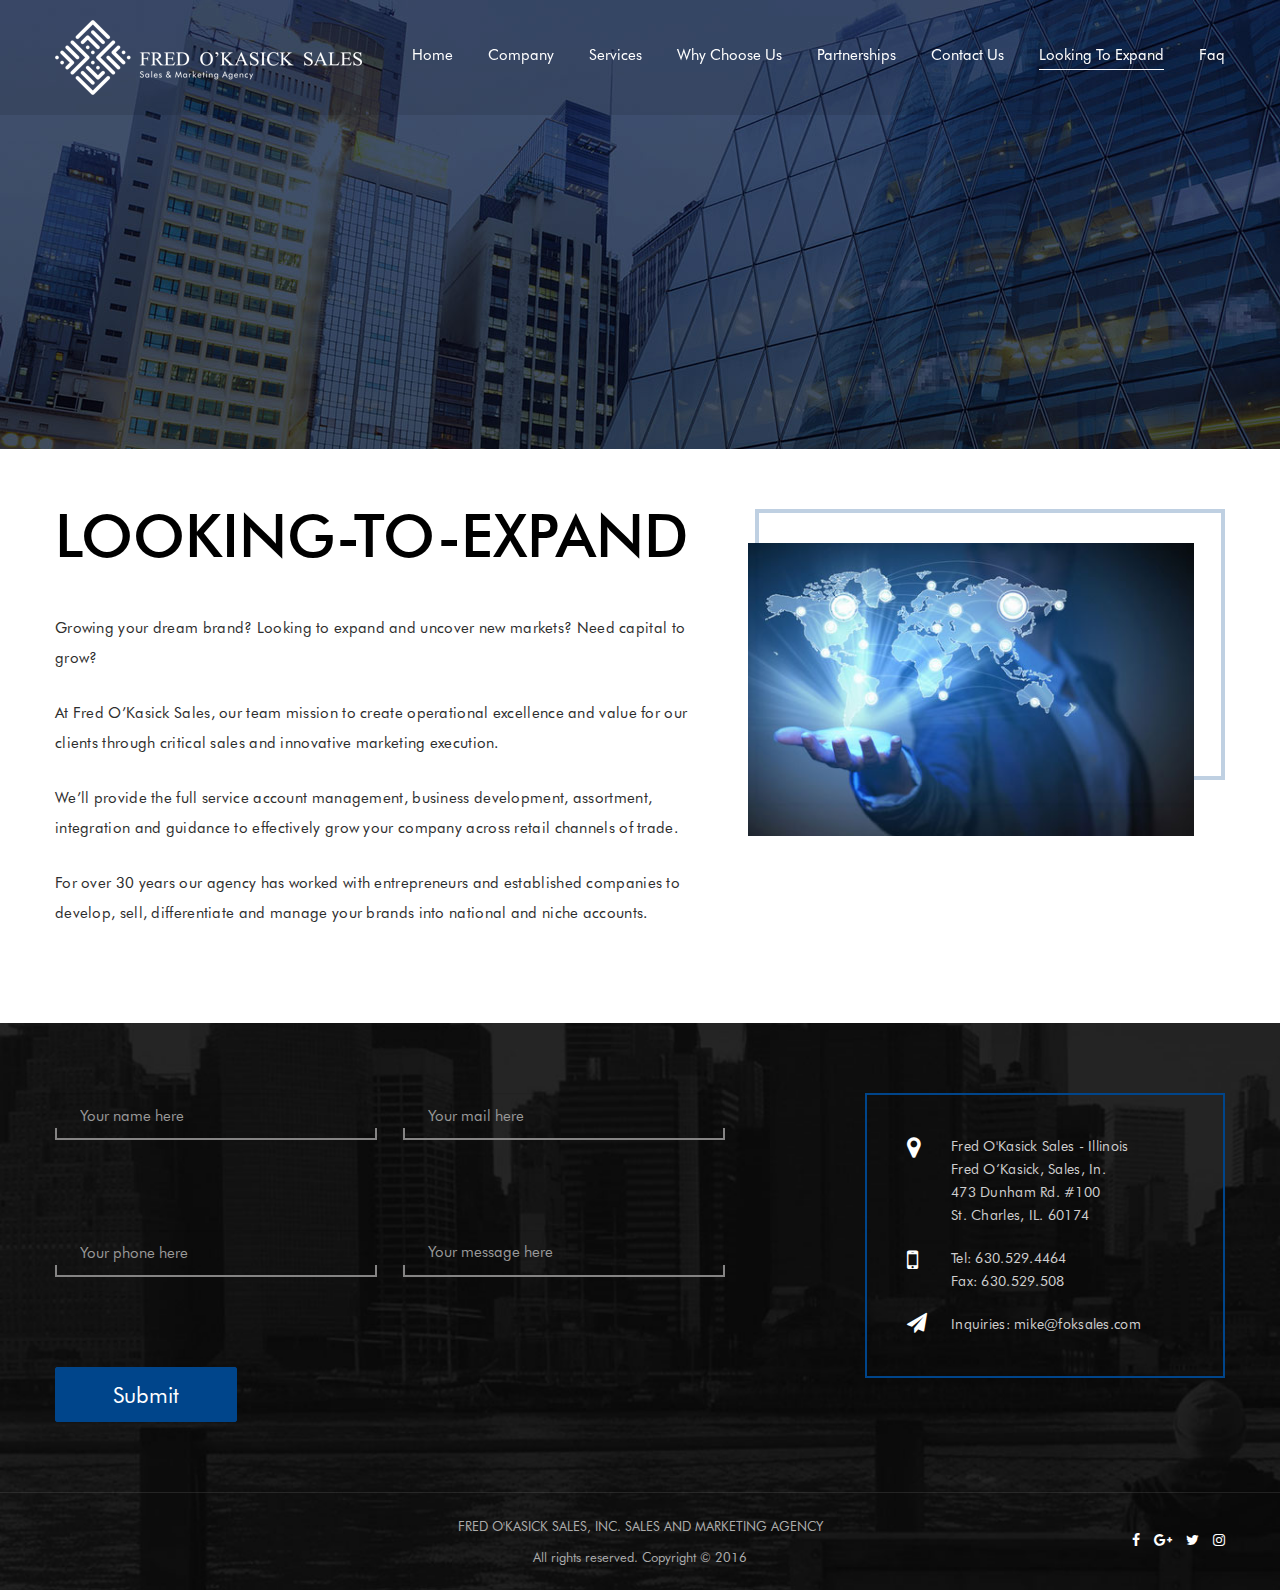
<file: looking-to-expand.html>
<!DOCTYPE html>
<html lang="en">

<head>
    <meta charset="utf-8">
    <meta http-equiv="X-UA-Compatible" content="IE=edge">
    <meta name="viewport" content="width=device-width, initial-scale=1, maximum-scale=1, user-scalable=no">
    <!-- The above 3 meta tags *must* come first in the head; any other head content must come *after* these tags -->
    <title>FRED O'KASICK SALES, INC. | SALES AND MARKETING AGENCY | Welcome</title>

    <!-- Favicon -->
    <link rel="shortcut icon" href="favicon.ico" type="image/x-icon">

    <!-- Bootstrap -->
    <link href="css/bootstrap.min.css" rel="stylesheet">

    <!-- Custom Style -->
    <link href="css/style.css" rel="stylesheet">

    <!-- FontAwesome -->
    <link rel="stylesheet" href="https://maxcdn.bootstrapcdn.com/font-awesome/4.5.0/css/font-awesome.min.css">
    <!----------------->

    <!-- HTML5 shim and Respond.js for IE8 support of HTML5 elements and media queries -->
    <!-- WARNING: Respond.js doesn't work if you view the page via file:// -->
    <!--[if lt IE 9]>
      <script src="https://oss.maxcdn.com/html5shiv/3.7.2/html5shiv.min.js"></script>
      <script src="https://oss.maxcdn.com/respond/1.4.2/respond.min.js"></script>
    <![endif]-->
</head>

<body>
    <header class="header">
        <nav class="navbar custom-nav">
            <div class="container">
                <!-- Brand and toggle get grouped for better mobile display -->
                <div class="navbar-header">
                    <button type="button" class="navbar-toggle collapsed" data-toggle="collapse" data-target="#topnav" aria-expanded="false"> <span class="sr-only">Toggle navigation</span> <span class="icon-bar"></span> <span class="icon-bar"></span> <span class="icon-bar"></span> </button>
                    <a class="navbar-logo logo" href="index.html"><img src="images/logo.png" alt="Logo"></a>
                    <a class="navbar-logo logo_inverse" href="index.html"><img src="images/logo-inverse.png" alt="Logo"></a>
                </div>

                <!-- Collect the nav links, forms, and other content for toggling -->
                <div class="collapse navbar-collapse" id="topnav">

                    <ul class="nav navbar-nav topnav">
                        <li><a href="index.html">Home</a></li>
                        <li><a href="about.html">Company</a></li>
                        <li><a href="service.html">Services</a></li>
                        <li><a href="why-choose-us.html">Why Choose Us</a></li>
                        <li><a href="partnership.html">Partnerships</a></li>
                        <li><a href="contact.html">Contact Us</a></li>
                        <li class="current-menu-item"><a href="looking-to-expand.html">Looking To Expand</a></li>
                        <li><a href="faq.html">Faq</a></li>
                    </ul>
                </div>
                <!-- /.navbar-collapse -->
            </div>
            <!-- /.container -->
        </nav>
    </header>
    <div class="inner-banner" style="background-image:url(images/inner-banner.jpg);">


    </div>
    <div class="content-home">
        <section class="company-section about_cmpny_bg">

            <div class="container">
                <div class="row">
                    <div class="col-sm-5 pull-right">
                        <div class="img-border-right-out"><img src="images/looking_expand_img.jpg" alt=""></div>
                    </div>
                    <div class="col-sm-7">
                        <h1>looking-to-expand</h1>
                        <p>Growing your dream brand? Looking to expand and uncover new markets? Need capital to grow?</p>
                        <p>At Fred O’Kasick Sales, our team mission to create operational excellence and value for our clients through critical sales and innovative marketing execution.</p>
                        <p>We’ll provide the full service account management, business development, assortment, integration and guidance to effectively grow your company across retail channels of trade.</p>
                        <p>For over 30 years our agency has worked with entrepreneurs and established companies to develop, sell, differentiate and manage your brands into national and niche accounts.</p>
                    </div>
                </div>
            </div>
        </section>
    </div>

    <footer class="footer">
        <div class="container">
            <div class="footer-inner">
                <div class="row">
                    <div class="col-sm-8 col-md-7">
                        <div class="footer-form">
                            <form>
                                <div class="form-group">
                                    <input type="text" name="Name" class="form-control" placeholder="Your name here">
                                </div>
                                <div class="form-group">
                                    <input type="email" name="email" class="form-control" placeholder="Your mail here">
                                </div>
                                <div class="form-group">
                                    <input type="email" class="form-control" name="Phone" placeholder="Your phone here">
                                </div>
                                <div class="form-group">
                                    <textarea class="form-control" placeholder="Your message here"></textarea>
                                </div>
                                <input type="submit" name="" value="Submit">
                            </form>
                        </div>
                    </div>
                    <div class="col-sm-4 col-md-4 col-md-offset-1">
                        <ul class="address-listing pull-right">
                            <li> <i class="fa fa-map-marker"></i>
                                <p> Fred O'Kasick Sales - Illinois
                                    <br> Fred O’Kasick, Sales, In.
                                    <br> 473 Dunham Rd. #100
                                    <br> St. Charles, IL. 60174 </p>
                            </li>
                            <li> <i class="fa fa-mobile-phone"></i>
                                <p>Tel: <a href="tel:630 529 4464">630.529.4464</a>
                                    <br> Fax: 630.529.508 </p>
                            </li>
                            <li> <i class="fa fa-paper-plane"></i>
                                <p>Inquiries: <a href="mailto:mike@foksales.com"> mike@foksales.com</a> </p>
                            </li>
                        </ul>
                    </div>
                </div>
            </div>
        </div>
        <div class="copyright-div">
            <div class="container">
                <h6>FRED O'KASICK SALES, INC.  SALES AND MARKETING AGENCY </h6>
                <p>All rights reserved. Copyright © 2016</p>
                <div class="info-bar"><span class="social-media"> <a href="#"><i class="fa fa-facebook"></i></a> <a href="#"><i class="fa fa-google-plus"></i></a> <a href="#"><i class="fa fa-twitter"></i></a> <a href="#"><i class="fa fa-instagram"></i></a> </span> </div>
            </div>
        </div>
        <!-- end of copyroght section -->
    </footer>

    <!-- jQuery (necessary for Bootstrap's JavaScript plugins) -->
    <script src="https://ajax.googleapis.com/ajax/libs/jquery/1.11.3/jquery.min.js"></script>
    <!-- Include all compiled plugins (below), or include individual files as needed -->
    <script src="js/bootstrap.min.js"></script>
    <script>
        jQuery('.footer-form .form-group').focusin(function () {
            jQuery(this).addClass('focus');
        });

        jQuery('.footer-form .form-group').focusout(function () {
            jQuery(this).removeClass('focus');
        });

        jQuery(document).ready(function (e) {


            jQuery(".topnav>li>a").append("<span class='bottom-line'></span>");


            jQuery(function () {
                $('a.scroll-down').click(function () {
                    if (location.pathname.replace(/^\//, '') == this.pathname.replace(/^\//, '') && location.hostname == this.hostname) {
                        var target = $(this.hash);
                        target = target.length ? target : $('[name=' + this.hash.slice(1) + ']');
                        if (target.length) {
                            $('html, body').animate({
                                scrollTop: target.offset().top
                            }, 1000);
                            return false;
                        }
                    }
                });
            });

            jQuery("a.scroll-down").hover(
                function () {
                    jQuery(this).removeClass("animated");
                },
                function () {
                    jQuery(this).addClass("animated");
                }
            );



            // grab the initial top offset of the navigation 
            var stickyNavTop = $('body').offset().top;
            // our function that decides weather the navigation bar should have "fixed" css position or not.
            var stickyNav = function () {
                var scrollTop = $(window).scrollTop(); // our current vertical position from the top

                // if we've scrolled more than the navigation, change its position to fixed to stick to top,
                // otherwise change it back to relative
                if (scrollTop > 90) {
                    $('.header').addClass('sticky');
                } else {
                    $('.header').removeClass('sticky');
                }

            };

            stickyNav();
            // and run it again every time you scroll
            $(window).scroll(function () {
                stickyNav();
            });

            $('.carousel').carousel({
                pause: 'none'
            });
        });
    </script>
</body>

</html>
</file>
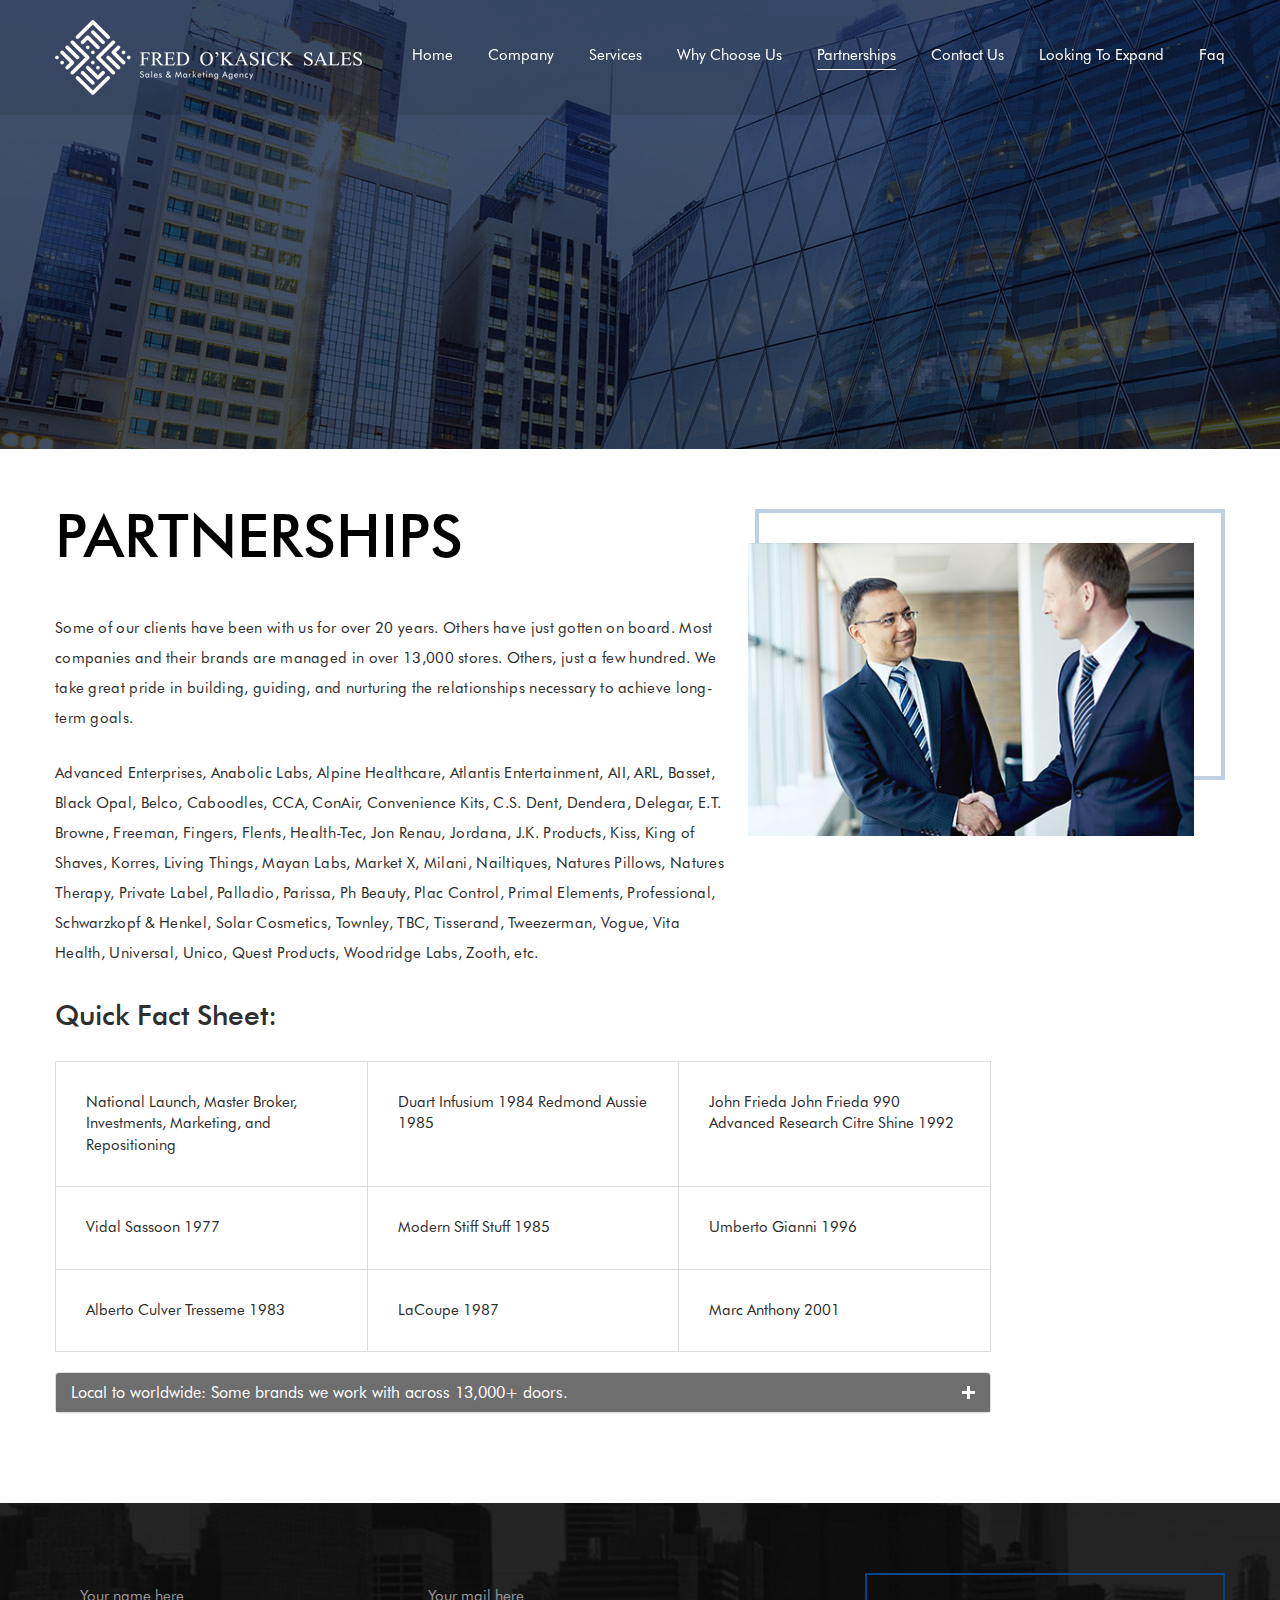
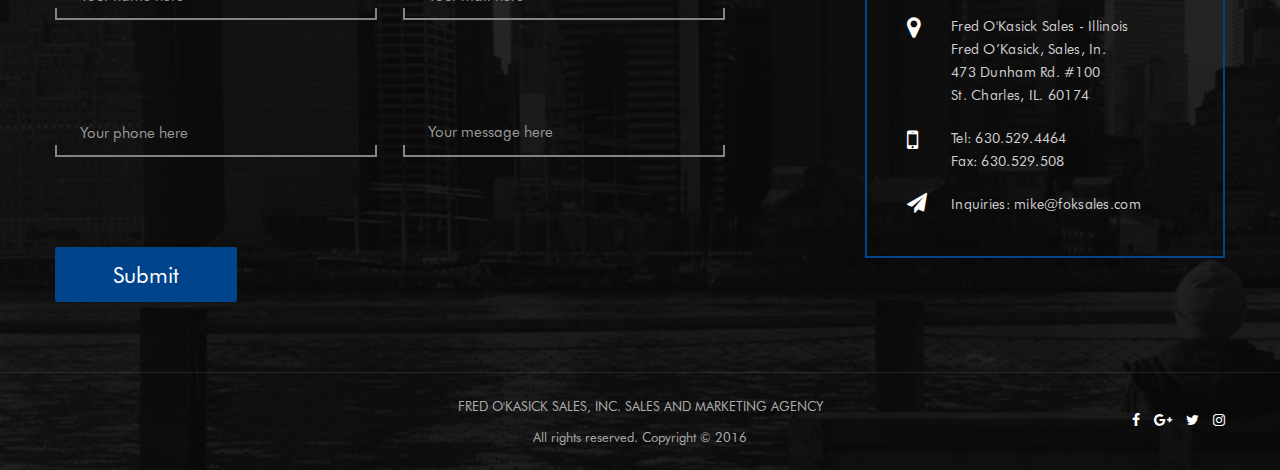
<file: partnership.html>
<!DOCTYPE html>
<html lang="en">

<head>
    <meta charset="utf-8">
    <meta http-equiv="X-UA-Compatible" content="IE=edge">
    <meta name="viewport" content="width=device-width, initial-scale=1, maximum-scale=1, user-scalable=no">
    <!-- The above 3 meta tags *must* come first in the head; any other head content must come *after* these tags -->
    <title>FRED O'KASICK SALES, INC. | SALES AND MARKETING AGENCY | Welcome</title>

    <!-- Favicon -->
    <link rel="shortcut icon" href="favicon.ico" type="image/x-icon">

    <!-- Bootstrap -->
    <link href="css/bootstrap.min.css" rel="stylesheet">

    <!-- Custom Style -->
    <link href="css/style.css" rel="stylesheet">

    <!-- FontAwesome -->
    <link rel="stylesheet" href="https://maxcdn.bootstrapcdn.com/font-awesome/4.5.0/css/font-awesome.min.css">
    <!----------------->

    <!-- HTML5 shim and Respond.js for IE8 support of HTML5 elements and media queries -->
    <!-- WARNING: Respond.js doesn't work if you view the page via file:// -->
    <!--[if lt IE 9]>
      <script src="https://oss.maxcdn.com/html5shiv/3.7.2/html5shiv.min.js"></script>
      <script src="https://oss.maxcdn.com/respond/1.4.2/respond.min.js"></script>
    <![endif]-->
</head>

<body>
    <header class="header">
        <nav class="navbar custom-nav">
            <div class="container">
                <!-- Brand and toggle get grouped for better mobile display -->
                <div class="navbar-header">
                    <button type="button" class="navbar-toggle collapsed" data-toggle="collapse" data-target="#topnav" aria-expanded="false"> <span class="sr-only">Toggle navigation</span> <span class="icon-bar"></span> <span class="icon-bar"></span> <span class="icon-bar"></span> </button>
                    <a class="navbar-logo logo" href="index.html"><img src="images/logo.png" alt="Logo"></a>
                    <a class="navbar-logo logo_inverse" href="index.html"><img src="images/logo-inverse.png" alt="Logo"></a>
                </div>

                <!-- Collect the nav links, forms, and other content for toggling -->
                <div class="collapse navbar-collapse" id="topnav">

                    <ul class="nav navbar-nav topnav">
                        <li><a href="index.html">Home</a></li>
                        <li><a href="about.html">Company</a></li>
                        <li><a href="service.html">Services</a></li>
                        <li><a href="why-choose-us.html">Why Choose Us</a></li>
                        <li class="current-menu-item"><a href="partnership.html">Partnerships</a></li>
                        <li><a href="contact.html">Contact Us</a></li>
                        <li><a href="looking-to-expand.html">Looking To Expand</a></li>
                        <li><a href="faq.html">Faq</a></li>
                    </ul>
                </div>
                <!-- /.navbar-collapse -->
            </div>
            <!-- /.container -->
        </nav>
    </header>
    <div class="inner-banner" style="background-image:url(images/inner-banner.jpg);">


    </div>
    <div class="content-home">
        <section class="company-section about_cmpny_bg">

            <div class="container">
                <div class="row">
                    <div class="col-sm-5 pull-right">
                        <div class="img-border-right-out"><img src="images/partnership.jpg" alt=""></div>
                    </div>
                    <div class="col-sm-7">
                        <h1>partnerships</h1>
                        <p>Some of our clients have been with us for over 20 years. Others have just gotten on board. Most companies and their brands are managed in over 13,000 stores. Others, just a few hundred. We take great pride in building, guiding, and nurturing the relationships necessary to achieve long-term goals.</p>
                        <p>Advanced Enterprises, Anabolic Labs, Alpine Healthcare, Atlantis Entertainment, AII, ARL, Basset, Black Opal, Belco, Caboodles, CCA, ConAir, Convenience Kits, C.S. Dent, Dendera, Delegar, E.T. Browne, Freeman, Fingers, Flents, Health-Tec, Jon Renau, Jordana, J.K. Products, Kiss, King of Shaves, Korres, Living Things, Mayan Labs, Market X, Milani, Nailtiques, Natures Pillows, Natures Therapy, Private Label, Palladio, Parissa, Ph Beauty, Plac Control, Primal Elements, Professional, Schwarzkopf & Henkel, Solar Cosmetics, Townley, TBC, Tisserand, Tweezerman, Vogue, Vita Health, Universal, Unico, Quest Products, Woodridge Labs, Zooth, etc.</p>
                    </div>
                    <div class="col-xs-12">
                        <h2 class="ttl">Quick Fact Sheet:</h2>
                        <div class="table-responsive facts">
                            <table class="table">
                                <table class="table table-bordered">

                                    <tbody>
                                        <tr>
                                            <td>National Launch, Master Broker, Investments, Marketing, and Repositioning</td>
                                            <td>Duart Infusium 1984 Redmond Aussie 1985</td>
                                            <td>John Frieda John Frieda 990 Advanced Research Citre Shine 1992</td>
                                        </tr>
                                        <tr>
                                            <td>Vidal Sassoon 1977</td>
                                            <td>Modern Stiff Stuff 1985</td>
                                            <td>Umberto Gianni 1996</td>
                                        </tr>
                                        <tr>
                                            <td>Alberto Culver Tresseme 1983</td>
                                            <td>LaCoupe 1987</td>
                                            <td>Marc Anthony 2001</td>
                                        </tr>
                                    </tbody>
                                </table>
                            </table>
                        </div>
                    </div>
                </div>
                <div class="row">
                    <div class="col-xs-12">
                        <div class="slide_p">
                            <div class="panel-group" id="accordion" role="tablist" aria-multiselectable="true">
                                <div class="panel panel-default">
                                    <div class="panel-heading" role="tab" id="headingThree">
                                        <h4 class="panel-title">
        <a class="collapsed slide_down2" role="button" data-toggle="collapse" data-parent="#accordion" href="#collapseThree" aria-expanded="false" aria-controls="collapseThree">
        Local to worldwide: Some brands we work with across 13,000+ doors.								
        </a>
      </h4>
                                    </div>
                                    <div id="collapseThree" class="panel-collapse collapse" role="tabpanel" aria-labelledby="headingThree">
                                        <div class="panel-body">
                                            Some of our clients have been with us for over 20 years. Others have just gotten on board. Most companies and their brands are managed in over 13,000 stores. Others, just a few hundred. We take great pride in building, guiding, and nurturing the relationships necessary to achieve long-term goals.
                                        </div>
                                    </div>
                                </div>
                            </div>
                        </div>
                    </div>
                </div>
            </div>
        </section>
    </div>

    <footer class="footer">
        <div class="container">
            <div class="footer-inner">
                <div class="row">
                    <div class="col-sm-8 col-md-7">
                        <div class="footer-form">
                            <form>
                                <div class="form-group">
                                    <input type="text" name="Name" class="form-control" placeholder="Your name here">
                                </div>
                                <div class="form-group">
                                    <input type="email" name="email" class="form-control" placeholder="Your mail here">
                                </div>
                                <div class="form-group">
                                    <input type="email" class="form-control" name="Phone" placeholder="Your phone here">
                                </div>
                                <div class="form-group">
                                    <textarea class="form-control" placeholder="Your message here"></textarea>
                                </div>
                                <input type="submit" name="" value="Submit">
                            </form>
                        </div>
                    </div>
                    <div class="col-sm-4 col-md-4 col-md-offset-1">
                        <ul class="address-listing pull-right">
                            <li> <i class="fa fa-map-marker"></i>
                                <p> Fred O'Kasick Sales - Illinois
                                    <br> Fred O’Kasick, Sales, In.
                                    <br> 473 Dunham Rd. #100
                                    <br> St. Charles, IL. 60174 </p>
                            </li>
                            <li> <i class="fa fa-mobile-phone"></i>
                                <p>Tel: <a href="tel:630 529 4464">630.529.4464</a>
                                    <br> Fax: 630.529.508</p>
                            </li>
                            <li> <i class="fa fa-paper-plane"></i>
                                <p>Inquiries: <a href="mailto:mike@foksales.com"> mike@foksales.com</a> </p>
                            </li>
                        </ul>
                    </div>
                </div>
            </div>
        </div>
        <div class="copyright-div">
            <div class="container">
                <h6>FRED O'KASICK SALES, INC.  SALES AND MARKETING AGENCY </h6>
                <p>All rights reserved. Copyright © 2016</p>
                <div class="info-bar"><span class="social-media"> <a href="#"><i class="fa fa-facebook"></i></a> <a href="#"><i class="fa fa-google-plus"></i></a> <a href="#"><i class="fa fa-twitter"></i></a> <a href="#"><i class="fa fa-instagram"></i></a> </span> </div>
            </div>
        </div>
        <!-- end of copyroght section -->
    </footer>

    <!-- jQuery (necessary for Bootstrap's JavaScript plugins) -->
    <script src="https://ajax.googleapis.com/ajax/libs/jquery/1.11.3/jquery.min.js"></script>
    <!-- Include all compiled plugins (below), or include individual files as needed -->
    <script src="js/bootstrap.min.js"></script>
    <script>
        jQuery('.footer-form .form-group').focusin(function () {
            jQuery(this).addClass('focus');
        });

        jQuery('.footer-form .form-group').focusout(function () {
            jQuery(this).removeClass('focus');
        });

        jQuery(document).ready(function (e) {


            jQuery(".topnav>li>a").append("<span class='bottom-line'></span>");


            jQuery(function () {
                $('a.scroll-down').click(function () {
                    if (location.pathname.replace(/^\//, '') == this.pathname.replace(/^\//, '') && location.hostname == this.hostname) {
                        var target = $(this.hash);
                        target = target.length ? target : $('[name=' + this.hash.slice(1) + ']');
                        if (target.length) {
                            $('html, body').animate({
                                scrollTop: target.offset().top
                            }, 1000);
                            return false;
                        }
                    }
                });
            });

            jQuery("a.scroll-down").hover(
                function () {
                    jQuery(this).removeClass("animated");
                },
                function () {
                    jQuery(this).addClass("animated");
                }
            );



            // grab the initial top offset of the navigation 
            var stickyNavTop = $('body').offset().top;
            // our function that decides weather the navigation bar should have "fixed" css position or not.
            var stickyNav = function () {
                var scrollTop = $(window).scrollTop(); // our current vertical position from the top

                // if we've scrolled more than the navigation, change its position to fixed to stick to top,
                // otherwise change it back to relative
                if (scrollTop > 90) {
                    $('.header').addClass('sticky');
                } else {
                    $('.header').removeClass('sticky');
                }

            };

            stickyNav();
            // and run it again every time you scroll
            $(window).scroll(function () {
                stickyNav();
            });

            $('.carousel').carousel({
                pause: 'none'
            });
        });
    </script>
</body>

</html>
</file>
<file: css/style.css>
@import url('https://cdnjs.cloudflare.com/ajax/libs/animate.css/3.5.1/animate.min.css');
        @font-face {
            font-family: 'FuturaLT-Book';
            src: url('../fonts/futura/futura-lt-book.eot?#iefix') format('embedded-opentype'), url('../fonts/futura/futura-lt-book.woff') format('woff'), url('../fonts/futura/futura-lt-book.ttf') format('truetype'), url('../fonts/futura/futura-lt-book.svg#futura-lt-book') format('svg');
            font-weight: normal;
            font-style: normal;
        }
        
        @font-face {
            font-family: 'FuturaBT-Book';
            src: url('../fonts/futura/FuturaBT-Book.eot?#iefix') format('embedded-opentype'), url('../fonts/futura/FuturaBT-Book.otf') format('opentype'), url('../fonts/futura/FuturaBT-Book.woff') format('woff'), url('../fonts/futura/FuturaBT-Book.ttf') format('truetype'), url('../fonts/futura/FuturaBT-Book.svg#FuturaBT-Book') format('svg');
            font-weight: normal;
            font-style: normal;
        }
        
        @font-face {
            font-family: 'FuturaBT-Medium';
            src: url('../fonts/futura/futura-bt-medium.eot?#iefix') format('embedded-opentype'), url('../fonts/futura/futura-bt-medium.woff') format('woff'), url('../fonts/futura/futura-bt-medium.ttf') format('truetype'), url('../fonts/futura/futura-bt-medium.svg#futura-bt-medium') format('svg');
            font-weight: normal;
            font-style: normal;
        }
        /**********

select::-ms-expand {
 display: none;
}

select { background-image: url(../images/select-dd.png); background-position: right; background-repeat: no-repeat; -webkit-appearance: none; -moz-appearance: none; -o-appearance: none; appearance: none; }
*/
        
        ::selection {
            background: rgba(14, 120, 174, 0.6);
            color: #fff;
        }
        
        ::-moz-selection {
            background: rgba(14, 120, 174, 0.6);
            color: #fff;
        }
        
        a {
            text-decoration: none !important;
            -webkit-transition: all 0.3s ease-in-out;
            -moz-transition: all 0.3s ease-in-out;
            -ms-transition: all 0.3s ease-in-out;
            transition: all 0.3s ease-in-out;
        }
        
        *:focus {
            outline: none !important
        }
        
        img {
            max-width: 100%
        }
        
        strong,
        b {
            font-weight: 700;
        }
        
        i,
        em {
            font-style: italic;
        }
        
        .clr {
            border: 0;
            clear: both;
            height: 0;
        }
        
        html,
        body {
            width: 100%;
            height: 100%;
        }
        
        h1,
        h2,
        h3,
        h4,
        h5,
        h6,
        p {
            font-weight: normal;
            margin: 0;
        }
        
        body {
            background: #fff;
            color: #2e2e2e;
            font-family: 'FuturaBT-Book';
            font-size: 15px;
            -webkit-text-stroke: rgba(255, 255, 255, 0.01) 0.1px;
        }
        
        @media (min-width:1300px) {
            .container {
                width: 1240px;
            }
        }
        
        @media (min-width:1500px) {
            .container {
                width: 1440px;
            }
        }
        
        @media (max-width:767px) {
            .container {
                padding-left: 15px;
                padding-right: 15px;
            }
        }
        
        .form-control::-moz-placeholder {
            color: #fff;
        }
        
        .fa.fa-long-arrow-right {
            margin-left: 9px;
        }
        
        .header {
            background: rgba(0, 0, 0, 0.10);
            left: 0;
            padding: 0 0 20px;
            position: absolute;
            top: 0;
            width: 100%;
            z-index: 20;
            position: fixed;
            transition: all 0.6s ease;
            -webkit-transition: all 0.6s ease;
            -moz-transition: all 0.6s ease;
            -ms-transition: all 0.6s ease;
        }
        
        .header a {
            color: #fff;
        }
        
        header.sticky {
            background: #fff;
            color: #000;
            padding: 6px 0 15px;
            transition: all 0.6s ease;
            -webkit-transition: all 0.6s ease;
            -moz-transition: all 0.6s ease;
            -ms-transition: all 0.6s ease;
        }
        
        header.sticky a {
            color: #000;
        }
        
        header.sticky .custom-nav span.bottom-line {
            background: #000 none repeat scroll 0 0;
        }
        
        .navbar-logo.logo_inverse {
            display: none;
            transition: all 0.6s ease;
            -webkit-transition: all 0.6s ease;
            -moz-transition: all 0.6s ease;
            -ms-transition: all 0.6s ease;
        }
        
        header.sticky .logo_inverse {
            display: block;
            margin: 10px 0 0;
            transition: all 0.6s ease;
            -webkit-transition: all 0.6s ease;
            -moz-transition: all 0.6s ease;
            -ms-transition: all 0.6s ease;
        }
        
        .navbar-logo.logo_inverse > img {
            width: 80%;
            transition: all 0.6s ease;
            -webkit-transition: all 0.6s ease;
            -moz-transition: all 0.6s ease;
            -ms-transition: all 0.6s ease;
        }
        
        header.sticky .logo {
            display: none;
            transition: all 0.6s ease;
            -webkit-transition: all 0.6s ease;
            -moz-transition: all 0.6s ease;
            -ms-transition: all 0.6s ease;
        }
        
        .navbar-logo {
            display: block;
            margin: 20px 0 0 0;
            transition: all 0.6s ease;
            -webkit-transition: all 0.6s ease;
            -moz-transition: all 0.6s ease;
            -ms-transition: all 0.6s ease;
        }
        
        header.sticky .info-bar {
            margin: 0 0 15px;
        }
        
        #topnav {
            margin: 45px 0 0;
        }
        
        header.sticky #topnav {
            margin: 28px 0 0;
        }
        
        .info-bar {
            display: block;
            float: right;
            font-family: "FuturaBT-Medium";
            margin: -32px 0 0;
            text-align: right;
            top: 0;
        }
        
        .info-bar a {
            color: #fff;
        }
        
        .info-bar a:hover {
            color: #00458b;
        }
        
        a.phone {
            font-size: 14px;
            margin: 0 20px 0 0;
        }
        
        a.phone .fa {
            font-size: 22px;
            position: relative;
            top: 2px;
        }
        
        .social-media {
            font-size: 14px;
        }
        
        .social-media a {
            display: inline-block;
            margin: 0 0 0 10px;
        }
        
        .custom-nav {
            border-radius: 0;
            position: relative;
            min-height: 100%;
            margin-bottom: 0;
            border: 0;
        }
        
        .topnav>li {
            margin: 0 0 0 65px;
        }
        
        .topnav>li>a:hover,
        .topnav>li>a:focus {
            text-decoration: none;
            background-color: transparent;
        }
        
        .custom-nav .navbar-collapse {
            float: right;
            overflow-x: visible;
            padding-right: 0;
            padding-left: 0;
        }
        
        .custom-nav .navbar-nav>li>a {
            padding: 0px;
            padding-bottom: 5px;
        }
        
        .custom-nav span.bottom-line {
            background: #fff;
            bottom: 0;
            display: block;
            height: 1px;
            left: 0;
            margin: auto;
            position: absolute;
            right: 0;
            -webkit-transition: all 0.3s ease-in-out;
            -moz-transition: all 0.3s ease-in-out;
            -ms-transition: all 0.3s ease-in-out;
            transition: all 0.3s ease-in-out;
            width: 0;
        }
        
        .custom-nav .navbar-nav>li:hover span.bottom-line,
        .custom-nav .navbar-nav>li.current-menu-item span.bottom-line {
            width: 100%;
        }
        
        #home-banner {
            position: relative;
        }
        
        .carousel,
        .carousel-inner,
        .carousel .item {
            height: 100%;
            background-size: cover;
        }
        
        .carousel-fade .carousel-inner .item {
            background-position: center top;
            background-repeat: no-repeat;
            background-size: cover;
            -webkit-transition-property: opacity;
            transition-property: opacity;
        }
        
        .carousel-fade .carousel-inner .item,
        .carousel-fade .carousel-inner .active.left,
        .carousel-fade .carousel-inner .active.right {
            opacity: 0;
        }
        
        .carousel-fade .carousel-inner .active,
        .carousel-fade .carousel-inner .next.left,
        .carousel-fade .carousel-inner .prev.right {
            opacity: 1;
        }
        
        .carousel-fade .carousel-inner .next,
        .carousel-fade .carousel-inner .prev,
        .carousel-fade .carousel-inner .active.left,
        .carousel-fade .carousel-inner .active.right {
            left: 0;
            -webkit-transform: translate3d(0, 0, 0);
            transform: translate3d(0, 0, 0);
        }
        
        .carousel-fade .carousel-control {
            z-index: 2;
        }
        
        .carousel-indicators {
            bottom: 12%;
        }
        
        .carousel-indicators .active {
            width: 10px;
            height: 10px;
            background-color: #00458b;
        }
        
        .carousel-indicators li {
            width: 8px;
            height: 8px;
            border: 1px solid rgba(255, 255, 255, 0);
            border-radius: 8px;
            background-color: #fff \9;
            background-color: rgb(255, 255, 255);
        }
        
        .banner-caption {
            display: block;
            left: 0;
            margin: auto;
            position: absolute;
            right: 0;
            max-width: 450px;
            width: 100%;
            overflow: hidden;
            text-align: center;
            top: 52%;
            transform: translateY(-50%);
            -webkit-transform: translateY(-50%);
            -moz-transform: translateY(-50%);
            -ms-transform: translateY(-50%);
            z-index: 10;
        }
        
        .banner-caption img {
            display: block;
            margin: 0 auto;
            max-width: 628px;
        }
        
        .banner-caption h1 {
            font-size: 97px;
            color: #fff;
            font-family: 'FuturaLT-Book';
            text-transform: uppercase;
        }
        
        .banner-caption p {
            font-size: 47px;
            color: #fff;
            font-family: 'FuturaLT-Book';
            text-transform: uppercase;
            margin-left: 30px;
            letter-spacing: 43px;
            margin-top: -15px;
        }
        
        a.learn-btn {
            background: #00458b none repeat scroll 0 0;
            border: 1px solid #00458b;
            color: #ffffff;
            display: block;
            font-size: 19px;
            height: 58px;
            line-height: 54px;
            margin: 25px auto auto;
            text-align: center;
            width: 210px;
        }
        
        a.learn-btn:hover {
            box-shadow: inset 0 58px 0 #fff;
            color: #00458b;
        }
        
        a.scroll-down {
            background: #00458b;
            border: 2px solid #fff;
            border-radius: 50%;
            bottom: 4.5%;
            color: #fff;
            display: block;
            height: 34px;
            left: 0;
            line-height: 30px;
            margin: auto;
            position: absolute;
            right: 0;
            text-align: center;
            width: 34px;
            z-index: 15;
        }
        
        a.scroll-down.animated {
            -webkit-animation-duration: 2s;
            animation-duration: 2s;
            -webkit-animation-fill-mode: both;
            animation-fill-mode: both
        }
        
        .content-home {
            display: block;
        }
        
        .content-home h1,
        .content-home h2 {
            color: #000;
            font-family: 'FuturaBT-Medium';
            font-size: 60px;
            margin: 0 0 44px;
            text-transform: uppercase;
        }
        
        .content-home p {
            font-size: 15px;
            letter-spacing: 0.02em;
            line-height: 2;
            margin: 0 0 25px;
        }
        
        .company-section {
            background: url(../images/company-section-top-bg.jpg) no-repeat center top, url(../images/company-section-bottom-bg.jpg) no-repeat center bottom;
            background-color: #fafafa;
            display: block;
            padding: 60px 0 120px;
        }
        
        .text-sec {
            padding-top: 50px;
        }
        
        .text-sec a.learn-btn {
            margin-left: 0;
            margin-top: 48px;
        }
        
        .img-border-right-out {
            border: 4px solid rgba(0, 69, 139, 0.25);
            display: inline-block;
            float: right;
            padding-right: 16px;
            padding-top: 30px;
            -webkit-transition: all 0.3s ease-in-out;
            -moz-transition: all 0.3s ease-in-out;
            -ms-transition: all 0.3s ease-in-out;
            transition: all 0.3s ease-in-out;
        }
        
        .img-border-right-out:hover {
            border-color: rgba(0, 69, 139, 1);
        }
        
        .img-border-right-out img {
            left: -11px;
            margin-bottom: -60px;
            position: relative;
            z-index: 10;
        }
        
        .choose-section {
            background: #fff url(../images/choose-section-bg.jpg) no-repeat center bottom;
            display: block;
            padding: 60px 0 70px;
        }
        
        .img-border-left-out {
            border: 4px solid rgba(0, 69, 139, 0.25);
            display: inline-block;
            float: left;
            padding-left: 16px;
            padding-top: 34px;
            -webkit-transition: all 0.3s ease-in-out;
            -moz-transition: all 0.3s ease-in-out;
            -ms-transition: all 0.3s ease-in-out;
            transition: all 0.3s ease-in-out;
        }
        
        .img-border-left-out:hover {
            border-color: rgba(0, 69, 139, 1);
        }
        
        .img-border-left-out img {
            float: right;
            right: -14px;
            margin-bottom: -12px;
            position: relative;
            z-index: 10;
        }
        
        .services {
            background: url(../images/services-bg.jpg) no-repeat center top;
            padding: 52px 0;
        }
        
        .services h2 {
            text-align: center;
        }
        
        .grids-wrap {
            display: block;
        }
        
        .grid-with-text {
            display: block;
            position: relative;
        }
        
        .grid-with-text:hover .grid-text {
            opacity: 1;
            height: 100%;
        }
        
        .grid-text {
            background: rgba(0, 0, 0, 0.89);
            color: #fff;
            display: block;
            height: 0;
            left: 0;
            padding: 40px;
            position: absolute;
            top: 0;
            width: 100%;
            z-index: 5;
            opacity: 0;
            transition: all 0.3s ease-in;
        }
        
        .grid-text h3 {
            font-family: 'FuturaBT-Medium';
            font-size: 25px;
            margin: 0 0 25px;
            padding: 0 0 15px;
            position: relative;
        }
        /*.grid-text h3:after {
        background: #00458b;
        bottom: 0;
        content: "";
        display: block;
        height: 3px;
        left: 0;
        position: absolute;
        width: 28px;
    }
    */
        
        .grid-text p {
            font-family: 'FuturaBT-Medium';
            font-size: 15px;
            line-height: 2;
        }
        
        .grids-wrap img {
            display: block;
            margin: 0 0 8px;
            width: 100%;
        }
        
        .grids-wrap .grid-left {
            display: block;
            float: left;
            width: 48.3%;
        }
        
        .two-grids img {
            float: left;
        }
        
        .two-grids img:first-child {
            width: 41.6%;
        }
        
        .two-grids img:last-child {
            float: right;
            width: 57%;
        }
        
        .grids-wrap .grid-right {
            display: block;
            float: right;
            width: 50.9%;
        }
        
        .footer {
            width: 100%;
            margin: 0;
            float: left;
            background: url(../images/footer-bg.jpg) no-repeat;
            background-size: cover;
        }
        
        .footer-form::-webkit-input-placeholder {
            /* Safari, Chrome and Opera */
            color: #fff;
            opacity: 1 !important;
        }
        
        .footer-form:-moz-placeholder {
            /* Firefox 18- */
            color: #fff;
            opacity: 1 !important;
        }
        
        .footer-form::-moz-placeholder {
            /* Firefox 19+ */
            color: #fff;
            opacity: 1 !important;
        }
        
        .footer-form:-ms-input-placeholder {
            /* IE 10+ */
            color: #fff;
            opacity: 1 !important;
        }
        
        .footer-form::-ms-input-placeholder {
            /* Edge */
            color: #fff;
            opacity: 1 !important;
        }
        
        .footer-form .form-group {
            float: left;
            width: 48%;
            margin-right: 4%;
            border-bottom: 2px solid #858484;
            position: relative;
            margin-bottom: 90px;
        }
        
        .footer-form .form-group.focus {
            border-color: #00458b;
        }
        
        .footer-form .form-group:before,
        .footer-form .form-group:after {
            content: '';
            position: absolute;
            width: 2px;
            height: 10px;
            bottom: 0;
            background: #858484;
        }
        
        .footer-form .form-group.focus:before,
        .footer-form .form-group.focus:after {
            background: #00458b;
        }
        
        .footer-form .form-group:after {
            right: 0;
            left: auto;
        }
        
        .footer-form .form-group:before {
            left: 0;
            right: auto;
        }
        
        .footer-form .form-group:nth-child(2n) {
            margin-right: 0;
        }
        
        .footer-form .form-group .form-control {
            font-size: 15px;
        }
        
        .footer-form .form-group input.form-control,
        .footer-form .form-group textarea.form-control {
            background: none;
            border: none;
            height: 45px;
            resize: none;
            padding-left: 25px;
            padding-right: 25px;
            color: #fff;
            overflow: hidden;
        }
        
        .footer-form .form-group textarea.form-control {
            padding-top: 12px;
        }
        
        .footer-form .form-group input.form-control:focus,
        .footer-form .form-group textarea.form-control:focus {
            box-shadow: none;
        }
        
        .footer-form input[type="submit"] {
            background: #00458b;
            border: 1px solid #00458b;
            border-radius: 2px;
            color: #fff;
            display: block;
            font-size: 22px;
            height: 55px;
            padding: 0;
            text-align: center;
            -webkit-transition: all 0.3s ease-in-out;
            -moz-transition: all 0.3s ease-in-out;
            -ms-transition: all 0.3s ease-in-out;
            transition: all 0.3s ease-in-out;
            width: 182px;
        }
        
        .footer-form input[type="submit"]:hover {
            box-shadow: inset 0 58px 0 #fff;
            color: #00458b;
        }
        
        .footer-inner {
            padding: 70px 0 70px;
        }
        
        ul.address-listing {
            border: 2px solid #00458b;
            display: inline-block;
            list-style: outside none none;
            margin: 0;
            max-width: 360px;
            padding: 40px;
            width: 100%;
        }
        
        ul.address-listing li i {
            color: #ffffff;
            display: inline-block;
            font-size: 20px;
            vertical-align: top;
            width: 40px;
        }
        
        ul.address-listing li i.fa-map-marker {
            font-size: 24px;
        }
        
        ul.address-listing li i.fa-map-marker {
            font-size: 24px;
        }
        
        ul.address-listing li i.fa.fa-mobile-phone {
            font-size: 26px;
        }
        
        ul.address-listing li a {
            color: #cecece;
        }
        
        ul.address-listing li a:hover {
            color: #fff;
        }
        
        ul.address-listing li p {
            display: inline-block;
            letter-spacing: 0.02em;
            vertical-align: middle;
            color: #cecece;
            font-size: 14px;
            line-height: 23px;
        }
        
        .on-hover > p {
            color: #ffffff;
            font-size: 13px;
            font-weight: bold;
            line-height: 26px;
            margin-bottom: 0;
            padding: 11px 0;
        }
        
        ul.address-listing li {
            margin-bottom: 20px;
        }
        
        ul.address-listing li:last-of-type {
            margin-bottom: 0;
        }
        
        .copyright-div {
            border-top: 1px solid rgba(115, 115, 115, 0.24);
            padding: 25px 0;
            text-align: center;
        }
        
        .copyright-div h6 {
            color: #acacac;
            font-size: 13px;
            margin: 0 0 15px;
        }
        
        .copyright-div p {
            color: #acacac;
            font-size: 13px;
            margin-bottom: 0;
        }
        
        .inner-banner {
            background-position: center top;
            background-repeat: no-repeat;
            background-size: cover;
            min-height: 449px;
        }
        
        .col-sm-7.text-sec > p {
            line-height: 30px;
        }
        
        .about_cmpny_bg {
            background: #fff !important;
            padding-bottom: 70px;
        }
        
        .tab_table {
            background: #ededed url(../images/tab_section_bg.jpg) no-repeat scroll center;
            padding: 60px 0 0;
        }
        
        .tab_table .carousel-indicators {
            left: 0;
            margin: 0;
            top: 0;
            width: 100%;
            position: static;
        }
        
        .tab_table .carousel-inner {
            border: 1px solid #d5d1d1;
            display: inline-block;
            margin: 50px 0 40px;
            min-height: 410px;
        }
        
        .tab_table .carousel,
        .tab_table .carousel-inner,
        .tab_table .carousel .item {}
        
        .tab_table ol li {
            background: #999999 none repeat scroll 0 0;
            color: #ffffff;
            float: left;
            height: auto;
            left: 0;
            list-style: outside none none;
            margin-right: 16px;
            padding: 16px 31px;
            position: static;
            width: auto;
            text-indent: 0;
            border: 0 none;
            border-radius: 0;
        }
        
        .tab_table ol li:hover {
            background: #00458b none repeat scroll 0 0;
        }
        
        .tab_table ol li.active {
            background: #00458b none repeat scroll 0 0;
            height: auto;
            width: auto;
            margin-right: 16px;
            margin-top: 1px;
        }
        
        .tab_table .choose-section {
            background: hsla(0, 0%, 0%, 0) none repeat scroll 0 0;
            padding: 35px 45px 0px;
        }
        
        .tab_table .nav-tabs {
            border-bottom: 0 none;
        }
        
        .tab_table .nav-tabs > li {
            margin-right: 18px;
        }
        
        .tab_table .nav-tabs > li:last-of-type {
            margin-right: 0;
        }
        
        .tab_table .nav-tabs > li > a {
            background: hsl(0, 0%, 60%) none repeat scroll 0 0;
            border: 0 none !important;
            color: hsl(0, 0%, 100%);
            font-size: 20px;
            padding: 16px 32px;
            margin-right: 0;
        }
        
        .tab_table .nav-tabs > li > a:hover {
            background: #00458b;
            color: #fff;
        }
        
        .tab_table .nav-tabs > li.active > a,
        .tab_table .nav-tabs > li.active > a:hover,
        .tab_table .nav-tabs > li.active > a:focus {
            background: #00458b;
            color: #fff;
        }
        
        .srvice-txt {
            padding-left: 75px;
        }
        
        .srvice-txt p {
            margin: 0;
        }
        
        .srvice-txt p {
            margin-bottom: 48px;
        }
        
        .srvice-txt p:last-of-type {
            margin-bottom: 0;
        }
        
        .ttl {
            color: #2e2e2e !important;
            font-size: 28px !important;
            text-transform: capitalize !important;
            font-family: "FuturaBT-Medium";
            margin: 10px 0 10px !important;
            padding: 0 !important;
        }
        
        .choose_bullets {
            margin-bottom: 40px;
        }
        
        .choose_bullets ul {
            display: inline-block;
            margin: 0 0 25px 0px;
            padding: 0;
        }
        
        .choose_bullets ul li {
            background: rgba(0, 0, 0, 0) url("../images/circle_bullet.png") no-repeat scroll left 6px;
            float: left;
            font-size: 14px;
            list-style: outside none none;
            padding-left: 17px;
        }
        
        .first_ul li {
            width: 222px;
        }
        
        .first_ul li:last-child {
            width: 310px;
        }
        
        .second_ul li {
            width: 222px;
        }
        
        .second_ul li:last-child {
            width: 140px;
        }
        
        .third_ul li {
            width: 222px;
        }
        
        .third_ul li:last-child {
            width: 310px;
        }
        
        .contact {
            padding: 105px 0 0;
        }
        
        .contact label {
            width: 100%;
            color: #3d3d3d;
            position: relative;
            padding-left: 26px;
            margin: 0 0 15px;
        }
        
        .contact label.user:before {
            content: "\f007";
            position: absolute;
            top: 0;
            left: 0;
            font-family: FontAwesome;
        }
        
        .contact label.email:before {
            content: "\f0e0";
            position: absolute;
            top: 0;
            left: 0;
            font-family: FontAwesome;
        }
        
        .msg {
            margin-top: 35px !important;
        }
        
        .contact input {
            width: 100%;
            height: 47px;
            background: #f7f7f7;
            border: 0 none;
            padding: 0 30px;
            border: 1px solid #f7f7f7;
        }
        
        .contact input:focus {
            border: 1px solid #00458b;
        }
        
        .contact textarea:focus {
            border: 1px solid #00458b;
        }
        
        .contact textarea {
            background: #f7f7f7 none repeat scroll 0 0;
            border: 1px solid #f7f7f7;
            margin: 0;
            min-height: 120px;
            overflow: hidden;
            padding: 26px 30px;
            resize: none;
            width: 100%;
        }
        
        .contact label.email:before {
            content: "\f0e0";
            position: absolute;
            top: 0;
            left: 0;
            font-family: FontAwesome;
        }
        
        .contact ul.address-listing {
            border: 0 none;
            padding: 0;
            margin: 34px 0 0;
        }
        
        .contact ul.address-listing li p {
            color: #000;
            margin-top: 4px;
        }
        
        .contact ul.address-listing li a {
            color: #000;
        }
        
        .contact ul.address-listing li i {
            background: #393939 none repeat scroll 0 0;
            color: #ffffff;
            display: inline-block;
            font-size: 20px;
            height: 32px;
            line-height: 34px;
            text-align: center;
            vertical-align: top;
            width: 37px;
            margin-right: 22px;
        }
        
        .contact ul.address-listing li {
            margin-bottom: 0px;
        }
        
        .map {
            height: 250px;
            width: 100%;
        }
        
        .sbmt {
            margin: 35px 0;
        }
        
        .facts .table {
            width: 80%;
        }
        
        .facts table tr td {
            padding: 30px;
            width: 33.33%;
        }
        
        .slide_p {
            width: 80%;
        }
        
        .slide_faq .panel {
            margin-bottom: 22px;
        }
        
        .slide_faq .panel-heading {
            padding: 10px 15px;
        }
        
        .slide_faq .panel-body {
            padding: 25px 15px 45px;
        }
        
        .slide_p .panel-default > .panel-heading {
            background-color: #6e6e6e;
            border-color: #dddddd;
            color: #ffffff;
        }
        
        .slide_down2 {
            display: inline-block;
            width: 100%;
            transition: all 0.5s ease;
            -webkit-transition: all 0.5s ease;
            -moz-transition: all 0.5s ease;
            -ms-transition: all 0.5s ease;
        }
        
        .slide_down2.collapsed {
            background: url(../images/collapse.png) no-repeat scroll right center;
        }
        
        .slide_down2 {
            background: url(../images/collapse_in.png) no-repeat scroll right center;
        }
        
        .slide_down1 {
            display: inline-block;
            width: 100%;
            transition: all 0.5s ease;
            -webkit-transition: all 0.5s ease;
            -moz-transition: all 0.5s ease;
            -ms-transition: all 0.5s ease;
        }
        
        .slide_down1.collapsed {
            background: url(../images/plus_icon.png) no-repeat scroll right center;
        }
        
        .slide_down1 {
            background: url(../images/minus_icon.png) no-repeat scroll right center;
        }
        
        .faq {
            padding: 75px 0 125px;
            background: url(../images/faq_bg.jpg) no-repeat scroll center bottom;
        }
        
        .faq h1 {
            margin: 0 !important;
        }
        
        header.found_not {
            background: #394660 none repeat scroll 0 0;
        }
        
        header.found_not.sticky {
            background: #ffffff none repeat scroll 0 0;
            color: #000000;
            padding: 6px 0 15px;
            transition: all 0.6s ease 0s;
            -webkit-transition: all 0.6s ease 0s;
            -moz-transition: all 0.6s ease 0s;
            -ms-transition: all 0.6s ease 0s;
        }
        
        .not_found_page {
            text-align: center;
            padding: 160px 0 70px;
        }
        
        .not_found_page h2 {
            font-size: 90px;
            color: #00458b;
            text-align: center;
            font-weight: 700;
        }
        
        .not_found_page h3 {
            font-size: 20px;
            color: #000;
            text-align: center;
        }
        
        .not_found_page p {
            text-align: center;
            font-size: 15px;
            color: #000;
            margin: 22px 0 50px;
        }
        /* .not_found_page a {
            display: inline-block;
            padding: 12px 25px;
            text-transform: capitalize;
            font-size: 18px;
            color: #fff;
            background: #F59F32;
            border: 1px solid #F59F32;
            transition: all 0.3s ease;
            -webkit-transition: all 0.3s ease;
            -moz-transition: all 0.3s ease;
            -ms-transition: all 0.3s ease;
            border-radius: 3px;
        }
        
        .not_found_page a:hover {
            color: #F59F32;
            background: #fff;
        }*/
        
        .not_found_nav {
            background-color: hsl(0, 0%, 76%) !important;
        }
        
        @media (min-width: 1500px) {
            .container {
                width: 1470px;
            }
        }
        
        @media (max-width: 1499px) {
            .topnav > li {
                margin: 0 0 0 35px;
            }
            .grid-text p {
                line-height: 22px;
            }
            .grid-text h3 {
                margin: 0 0 18px;
            }
            .tab_table .nav-tabs > li > a {
                background: hsl(0, 0%, 60%) none repeat scroll 0 0;
                border: 0 none !important;
                color: hsl(0, 0%, 100%);
                font-size: 16px;
                padding: 16px 31px;
                margin-right: 0;
                border-radius: 0;
            }
            .tab_table .nav-tabs > li {
                margin-right: 16px;
            }
            .choose_bullets ul li {
                background: rgba(0, 0, 0, 0) url("../images/circle_bullet.png") no-repeat scroll left 6px;
                float: left;
                font-size: 14px;
                list-style: outside none none;
                padding-left: 17px;
            }
            .first_ul li {
                width: 192px;
            }
            .first_ul li:last-child {
                width: 295px;
            }
            .second_ul li {
                width: 192px;
            }
            .second_ul li:last-child {
                width: 115px;
            }
            .third_ul li {
                width: 192px;
            }
            .third_ul li:last-child {
                width: 310px;
            }
            .grid-text {
                padding: 30px;
            }
        }
        
        @media(min-width:1200px) and (max-width:1350px) {
            .topnav > li {
                margin: 0 0 0 35px;
            }
            .tab_table ol li {
                padding: 16px 20px;
            }
            .text-sec.srvice-txt {
                padding-left: 75px;
            }
            .tab_table .carousel,
            .tab_table .carousel-inner,
            .tab_table .carousel .item {
                min-height: 565px;
            }
            .why_choose {
                padding-left: 60px;
                padding-right: 60px;
            }
            .text-sec {
                padding-right: 30px;
            }
            .choose_bullets ul li {
                margin-bottom: 10px;
            }
        }
</file>
